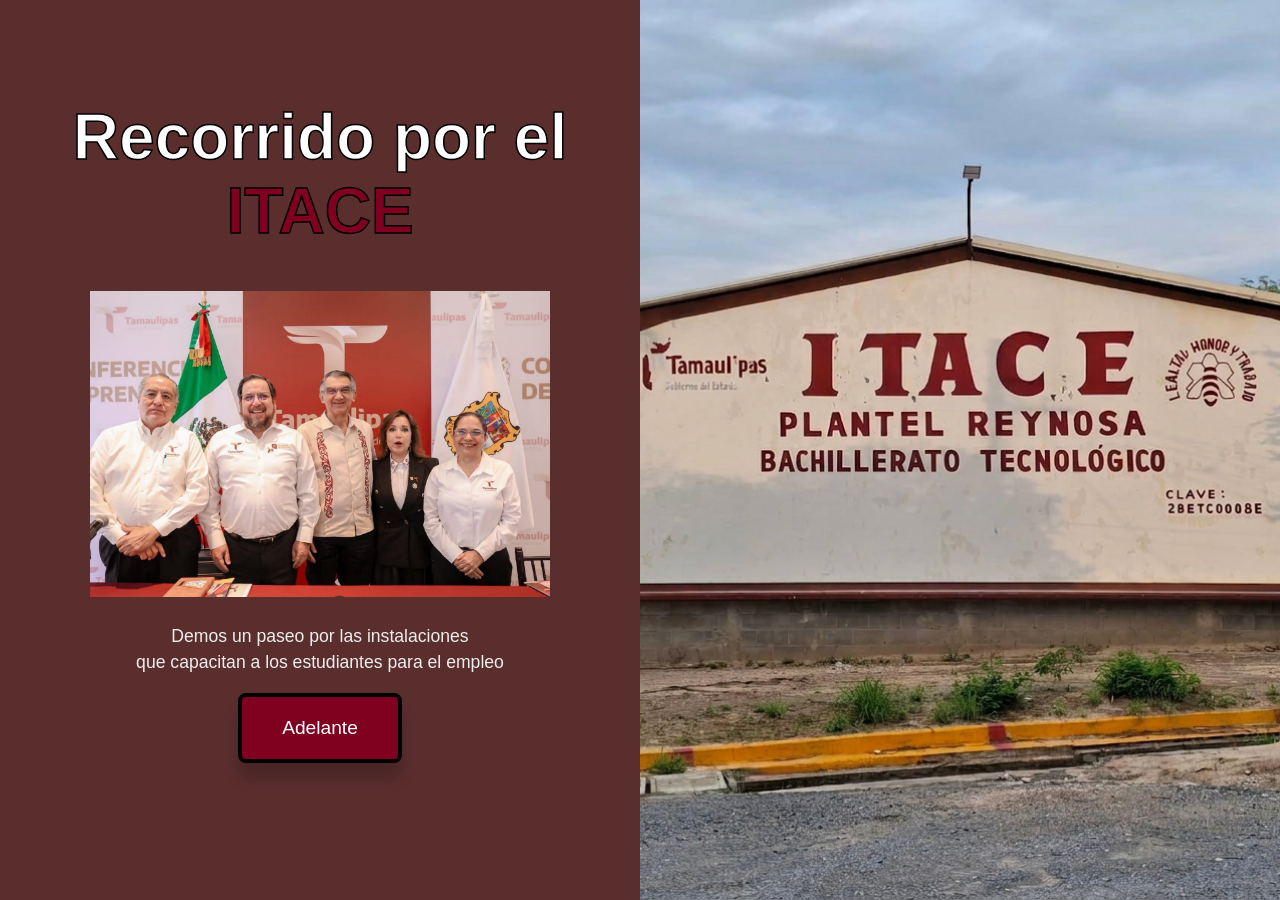
<file: index.html>
<!DOCTYPE html>
<html lang="es">
<head>
    <meta charset="UTF-8">
    <meta name="viewport" content="width=device-width, initial-scale=1.0">
    <title>Pagina principal</title>
    <style>
       * {
            box-sizing: border-box;
       }

       html, body {
            background-color: rgb(46, 46, 46);
            margin: 0;
            padding: 0;
            min-height: 100vh;
            display: flex;
            justify-content: center;
            align-items: center;
            flex-direction: row;
        }

        #caja-fondo {
            width: 50vw;
            height: 100vh;
            background-image: url(imagenes/itace_pared.jpeg);
            background-size: cover;
            background-position: center;
        }

        #caja-texto {
            padding: 40px;
            width: 50vw;
            min-height: 100vh;
            background-color: #5b2e2e;
            display: flex;
            flex-direction: column;
            justify-content: center;
            align-items: center;
            text-align: center;
            font-family: Impact, sans-serif;
            font-size: 2rem;
        }

        .blanco { color: white; }
        .rojo { color: #800020; }

        .btn-comenzar {
            padding: 20px 40px; 
            font-size: 1.2rem; 
            border-radius: 8px; 
            background-color: #800020; 
            box-shadow: 0 15px 15px rgba(0, 0, 0, 0.2); 
            border: 4px solid black;
            color: white;
            cursor: pointer;
            transition: transform 0.2s, background-color 0.2s;
        }

        .btn-comenzar:hover {
            transform: scale(1.05);
            background-color: rgba(255, 0, 0, 0.773);
        }

        img{
            width: 460px;
            height: auto;
        }
        /* Adaptabilidad para Móviles y Tablets */
        @media (max-width: 900px) {
            html, body {
                flex-direction: column-reverse;
                height: auto;
            }

            #caja-texto, #caja-fondo {
                width: 100%;
                min-height: 50vh;
            }

            #caja-fondo {
                height: 35vh;
            }

            #caja-texto {
                padding: 30px 20px;
            }

            .btn-comenzar {
                padding: 15px 30px;
                font-size: 1rem;
            }
        }
    </style>
</head>
<body>
    <div id="caja-texto">
        <h1 style="-webkit-text-stroke: 1.5px black; margin-top: 0;">
            <span class="blanco">Recorrido por el</span> <span class="rojo">ITACE</span></h1>
            <a><img src="imagenes/itace-logo-index.jpeg" alt="itace logo index"></a>
            
        <p style="color:#EEEEED; font-family: sans-serif; font-size: 1.1rem; line-height: 1.5;">
            Demos un paseo por las instalaciones<br>que capacitan a los estudiantes para el empleo
        </p>
        <input type="button" class="btn-comenzar" value="Adelante" onclick="window.location.href='itace principal.html'"><br>
    </div>

    <div id="caja-fondo"></div>

</body>
</html>
</file>
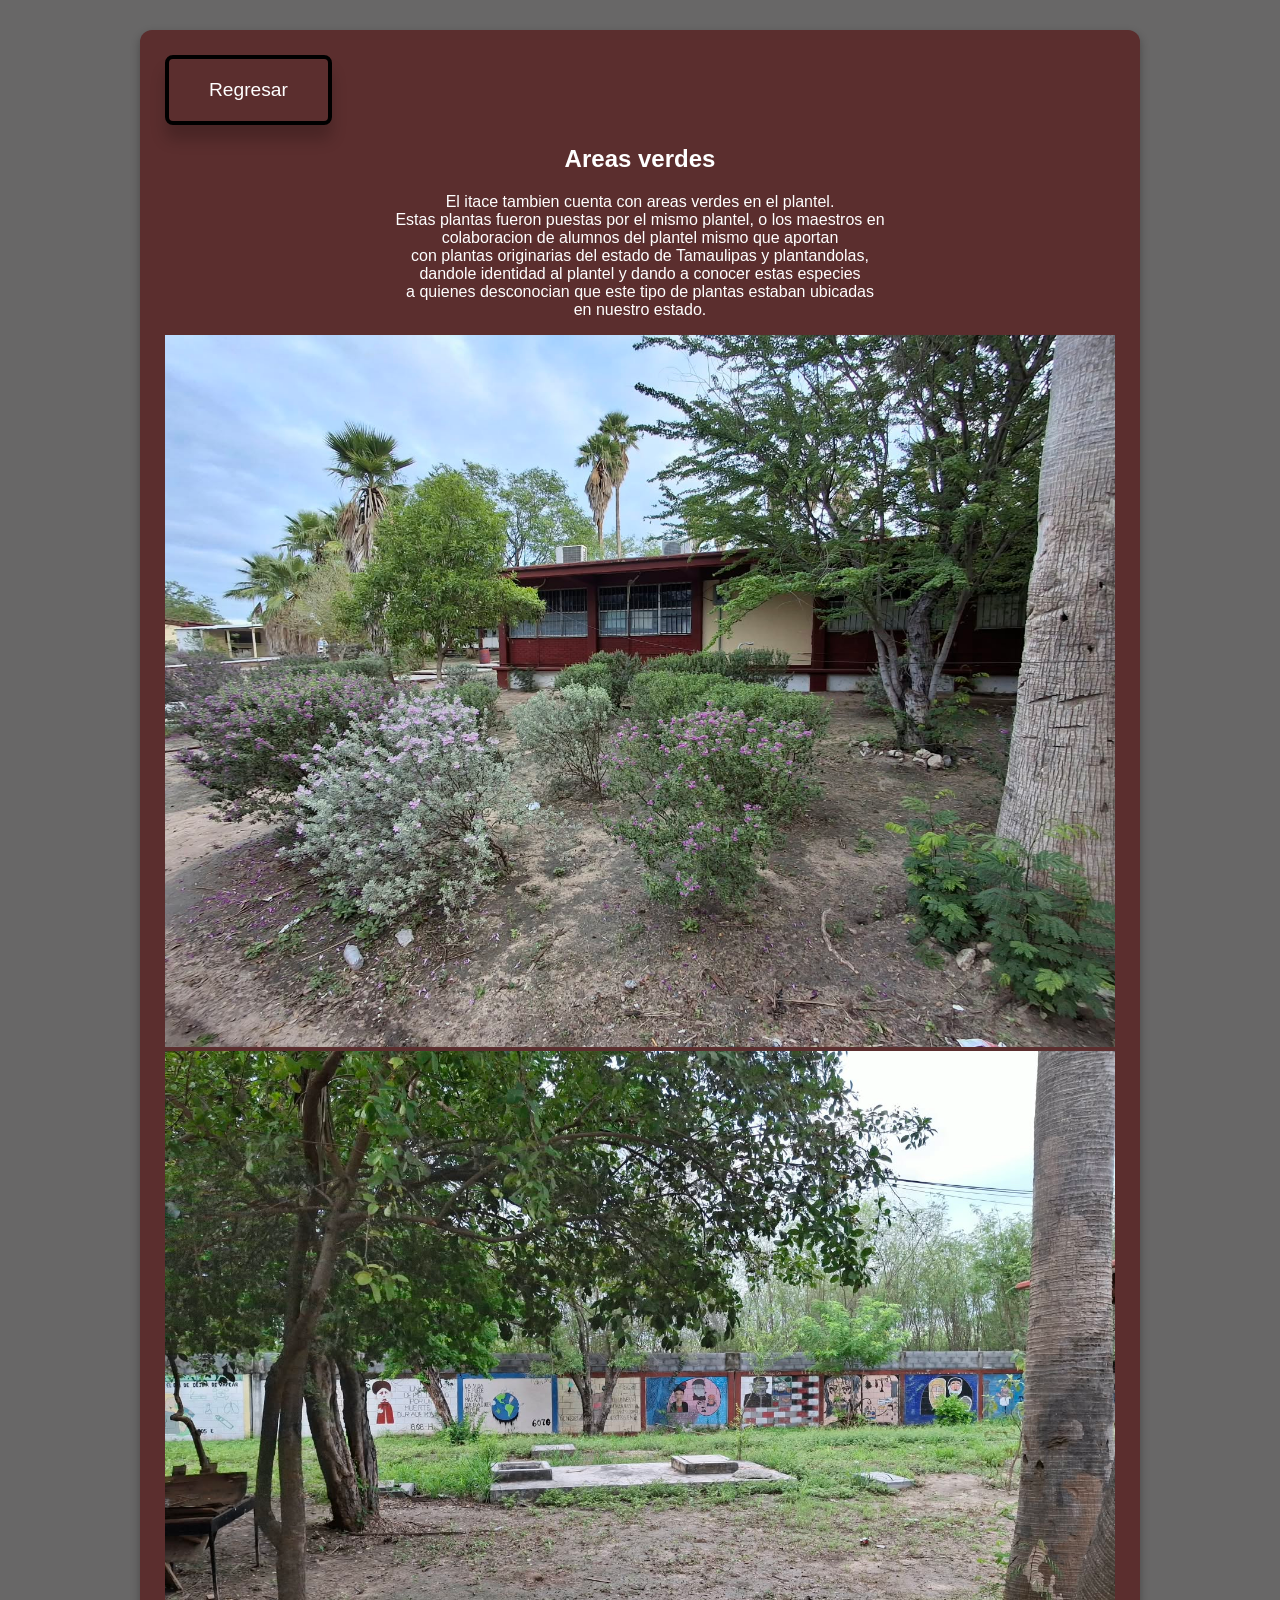
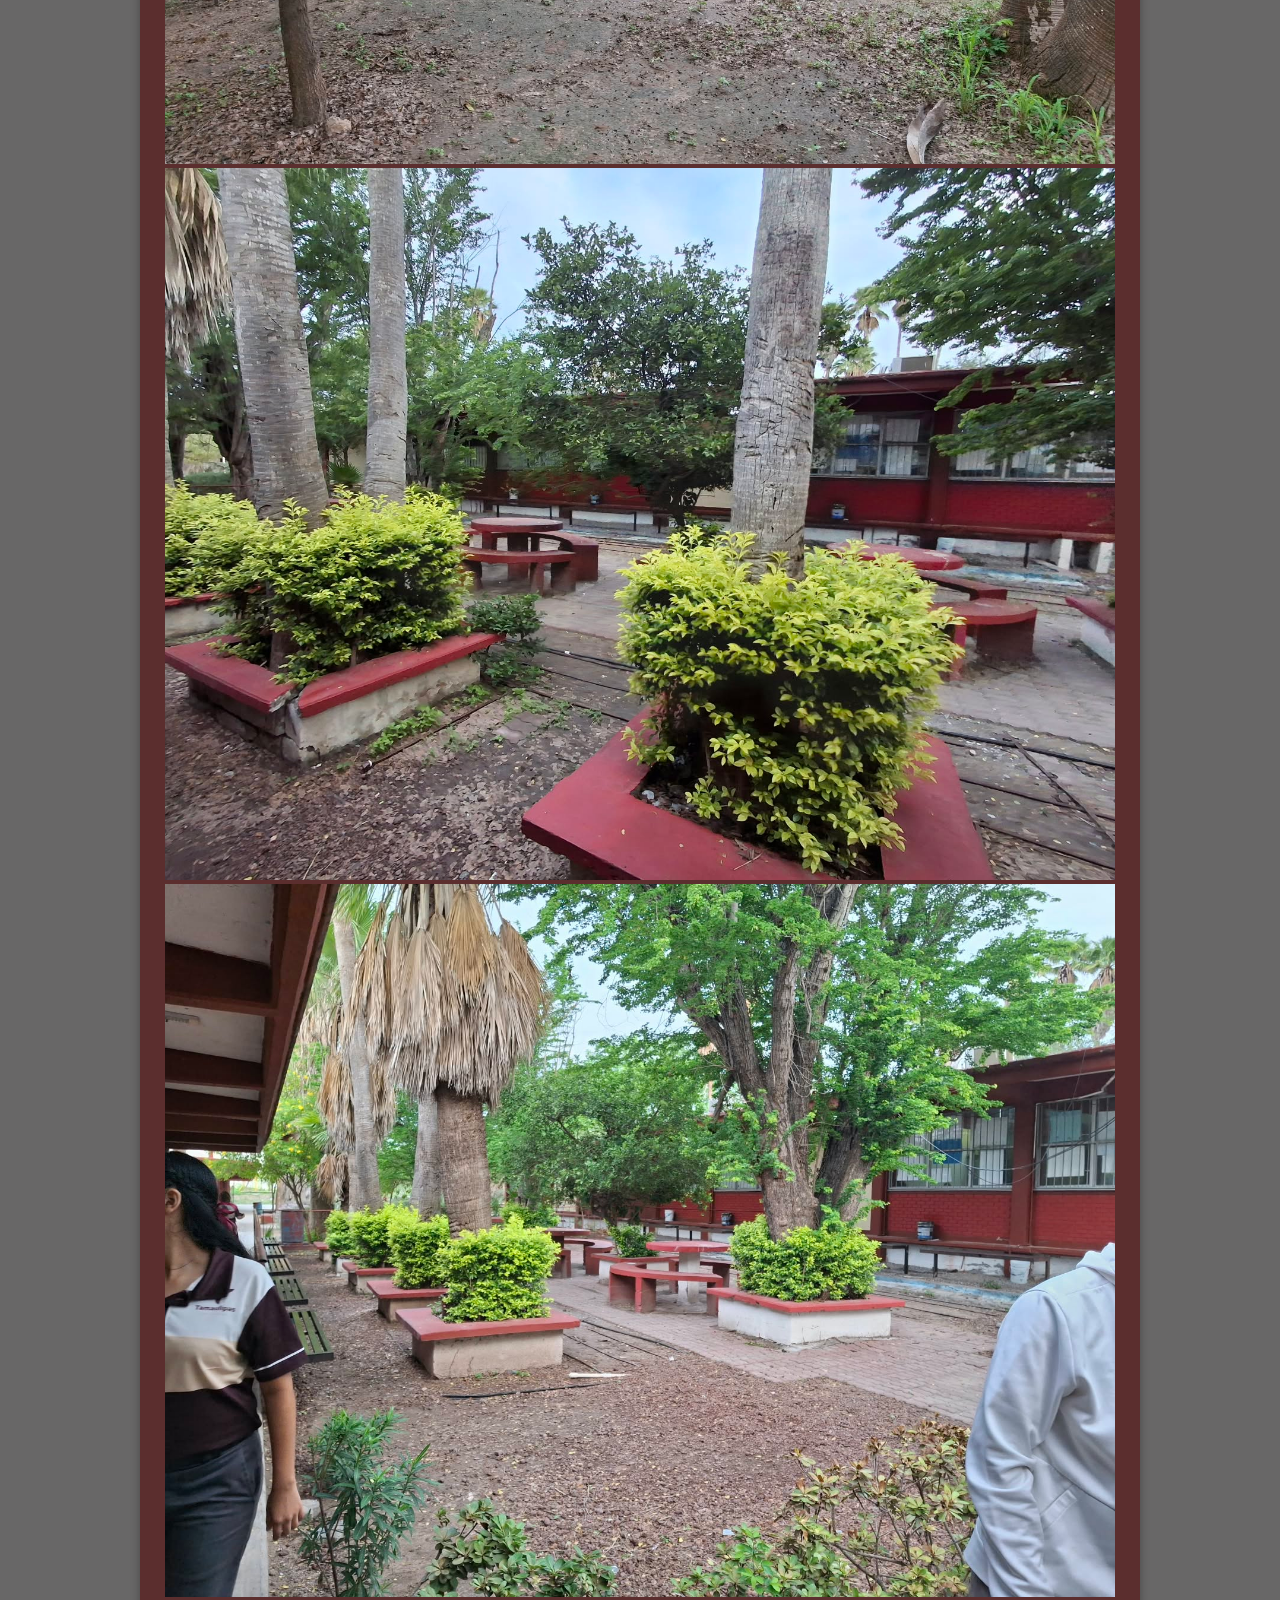
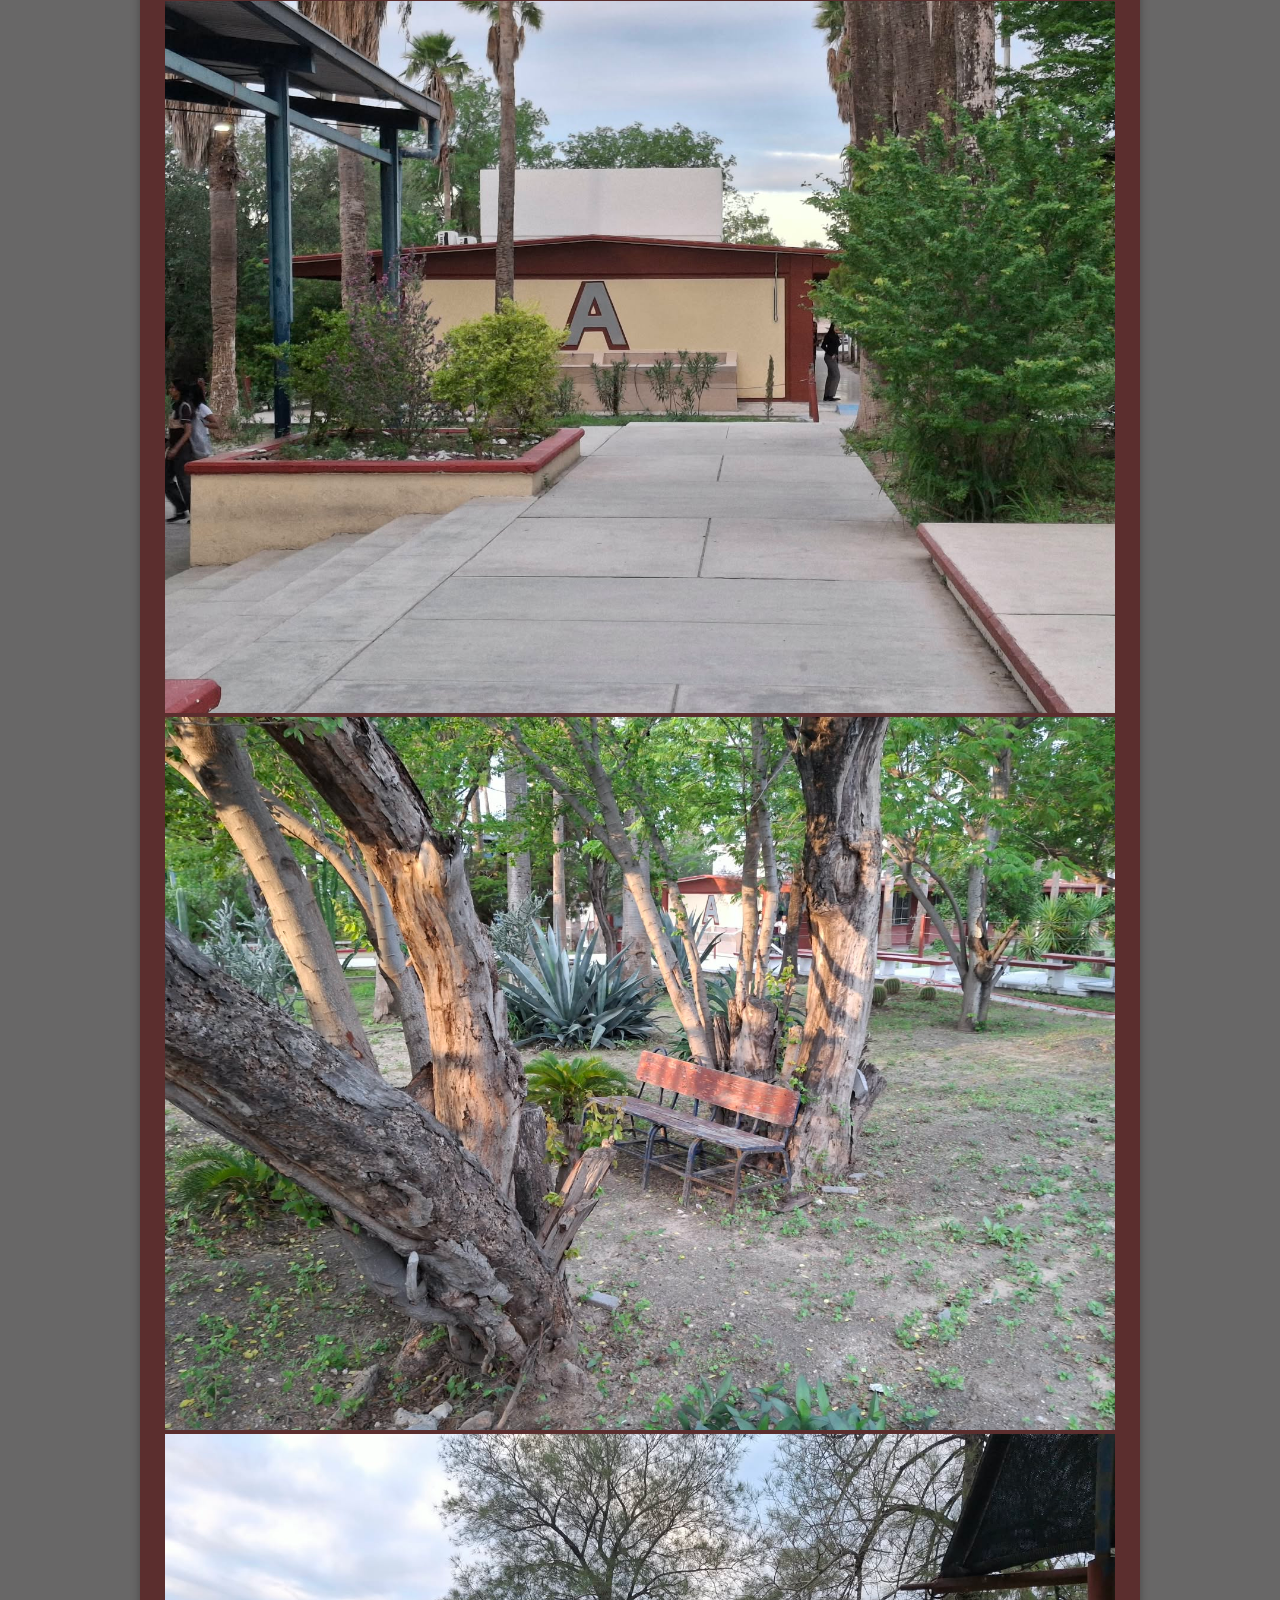
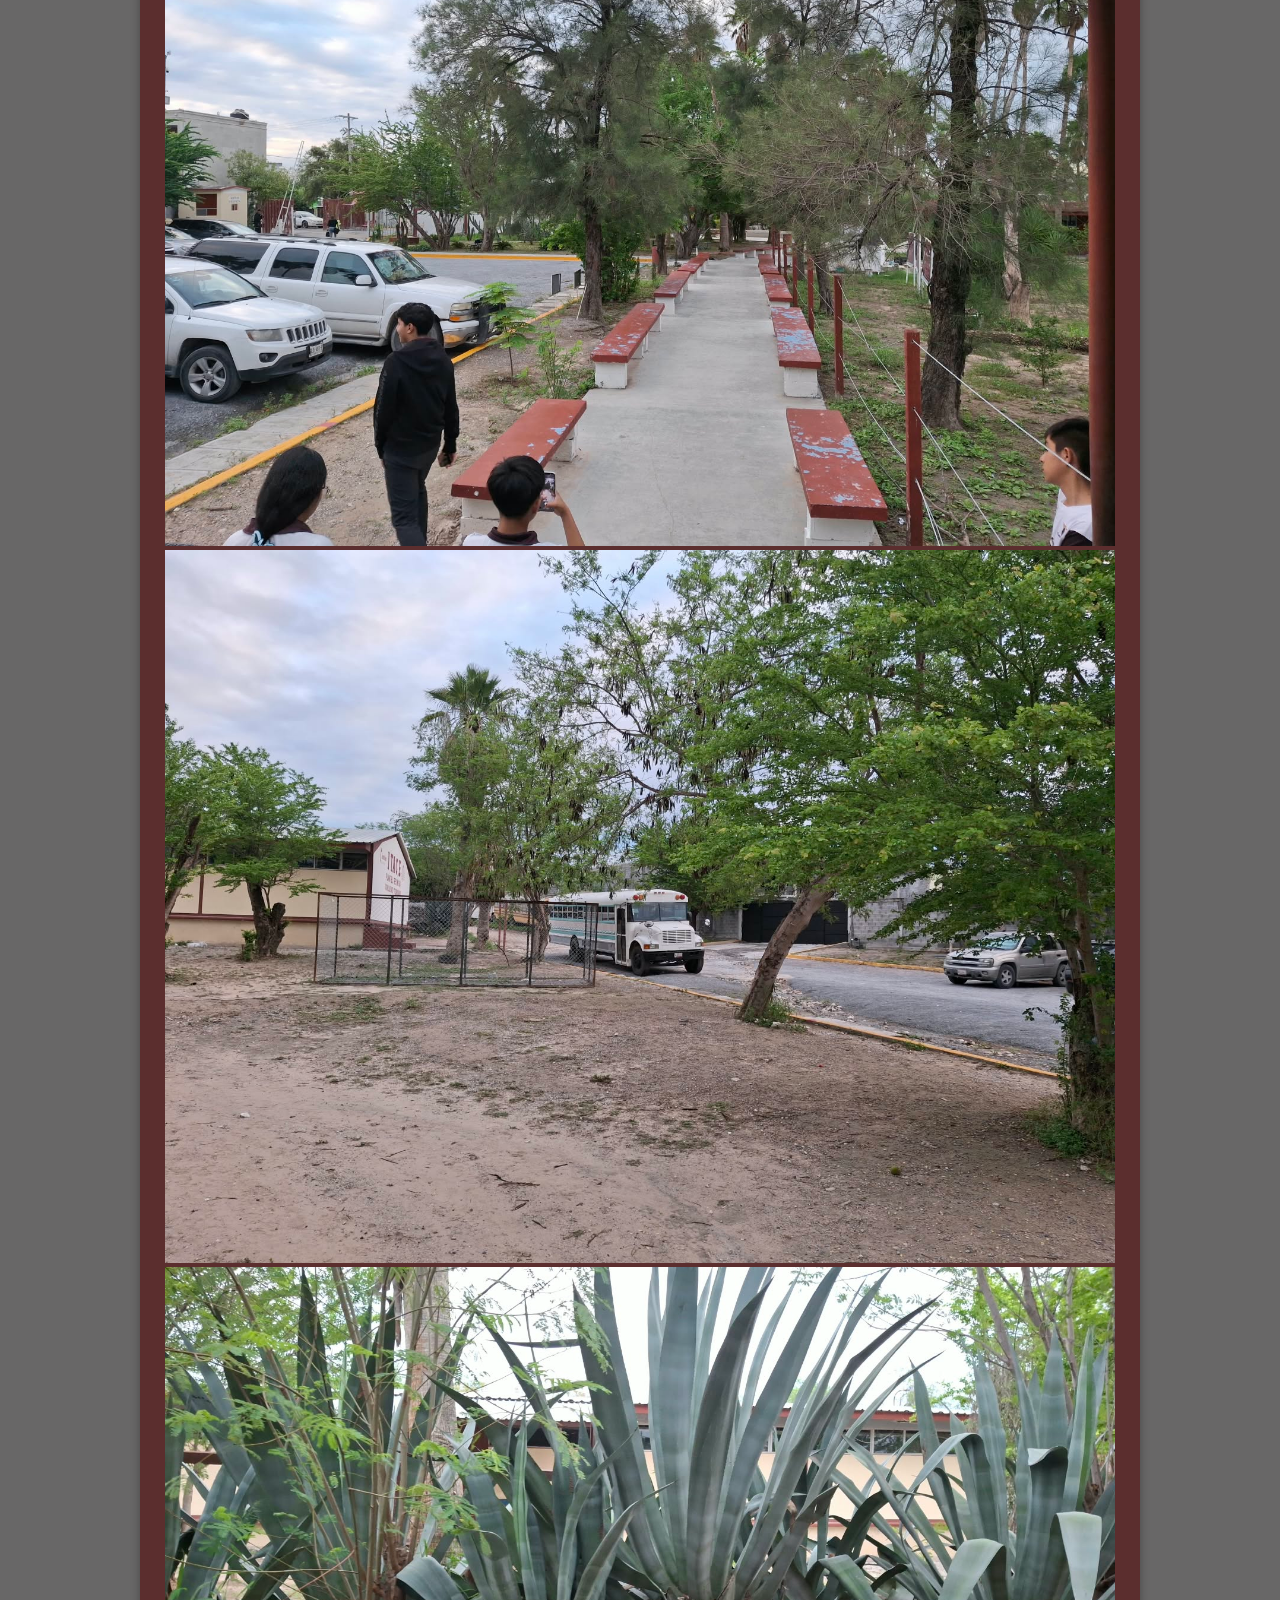
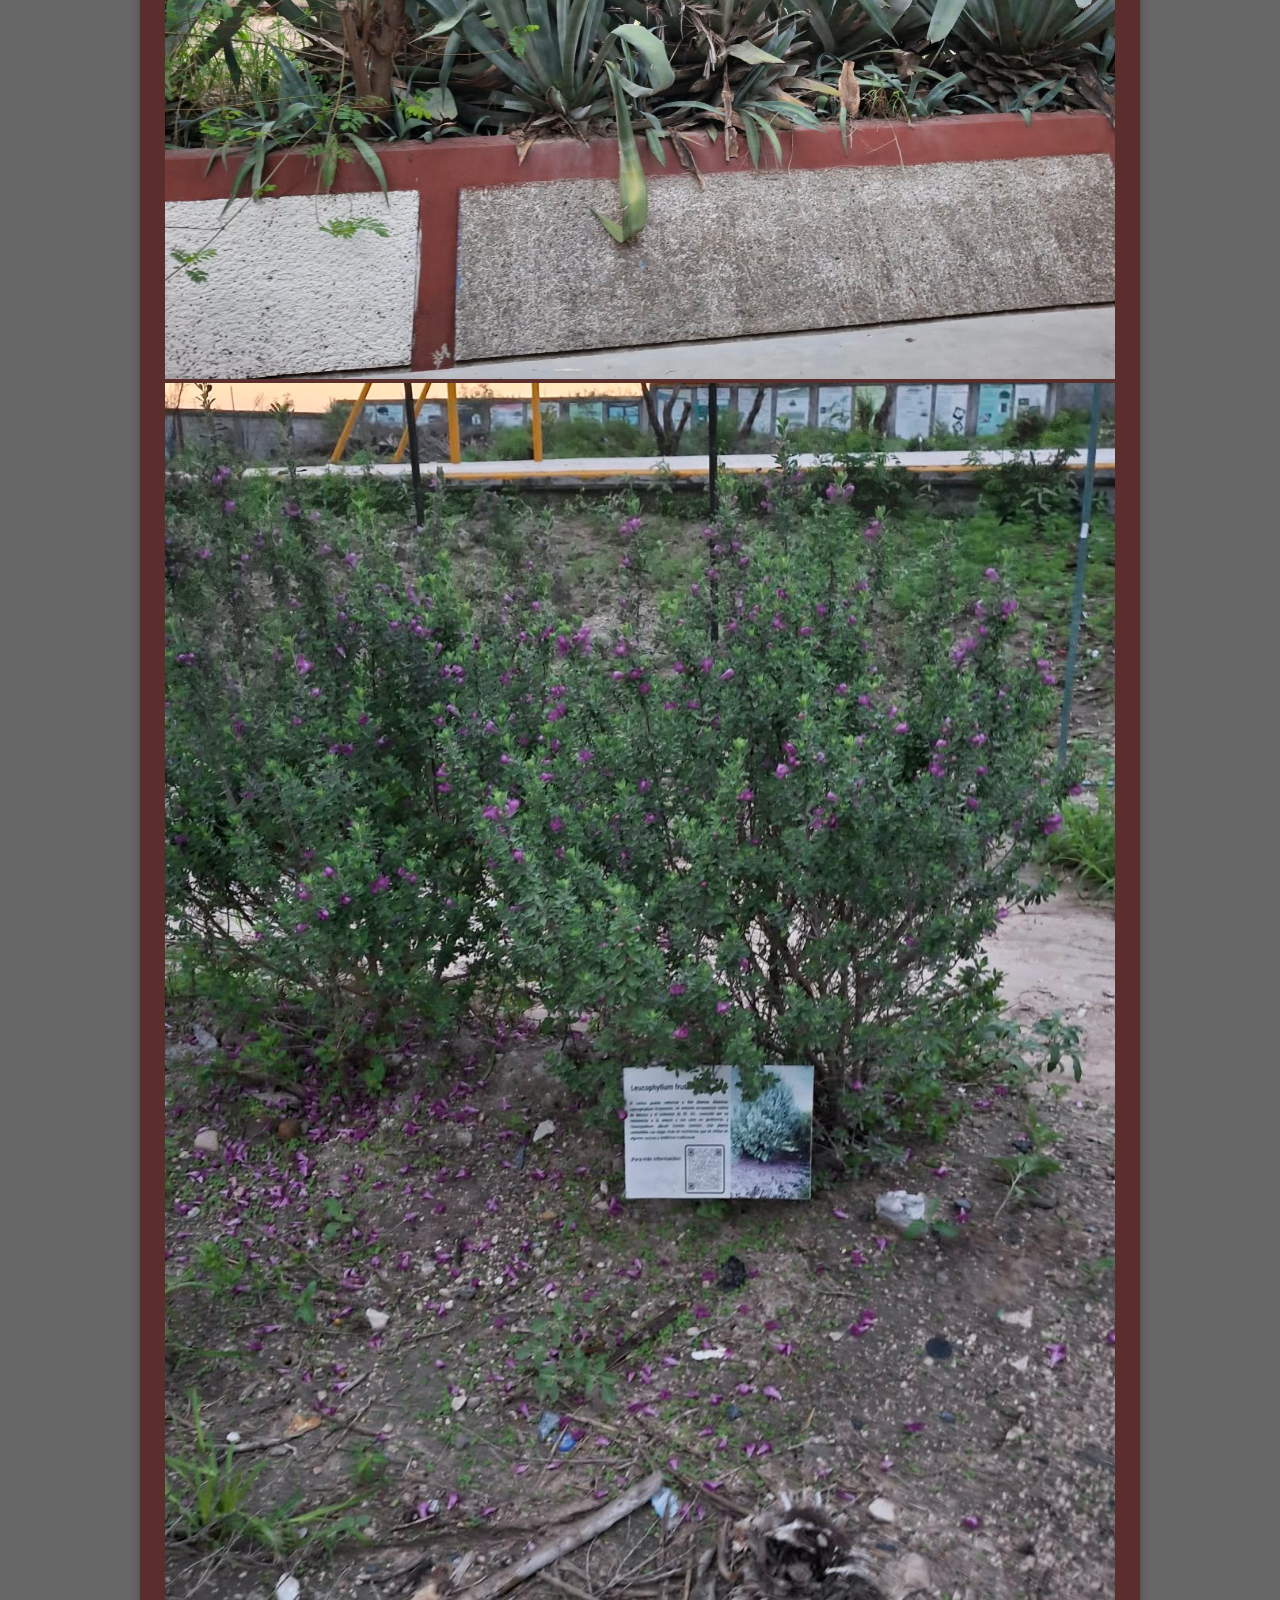
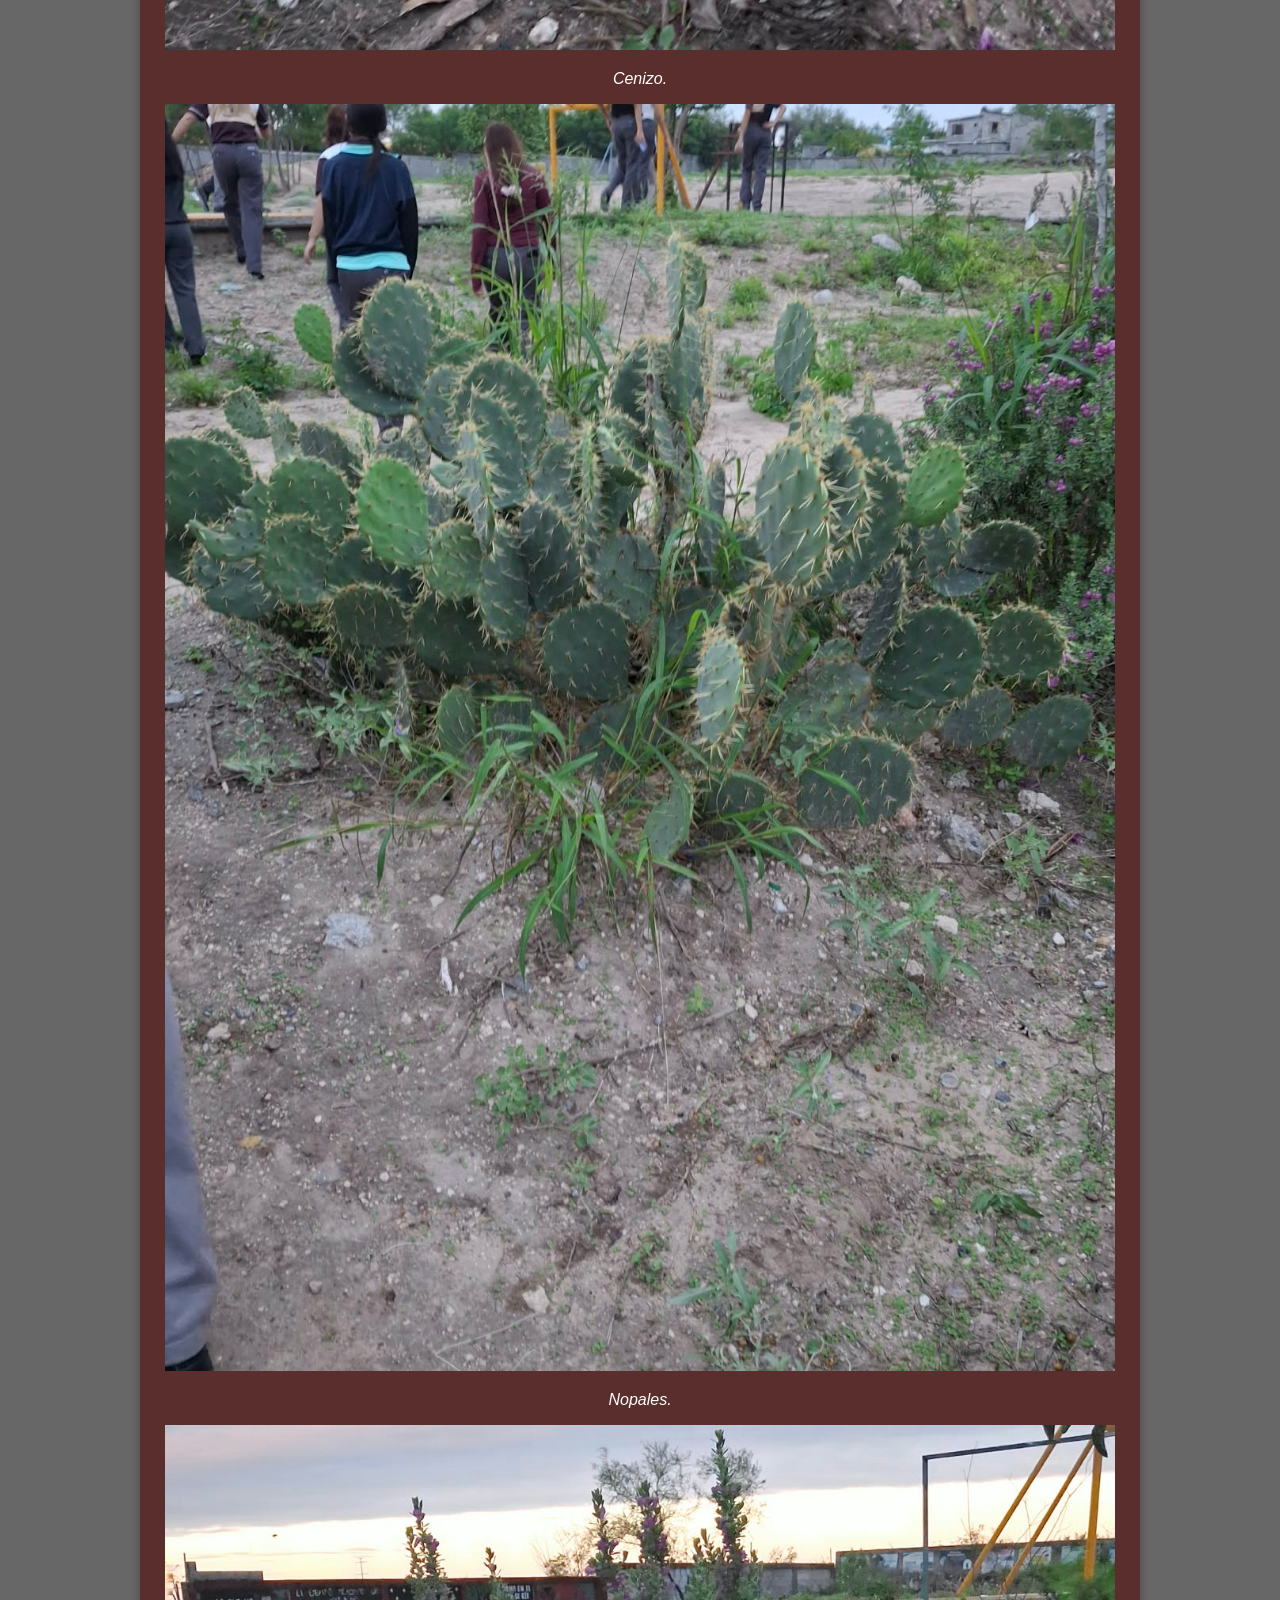
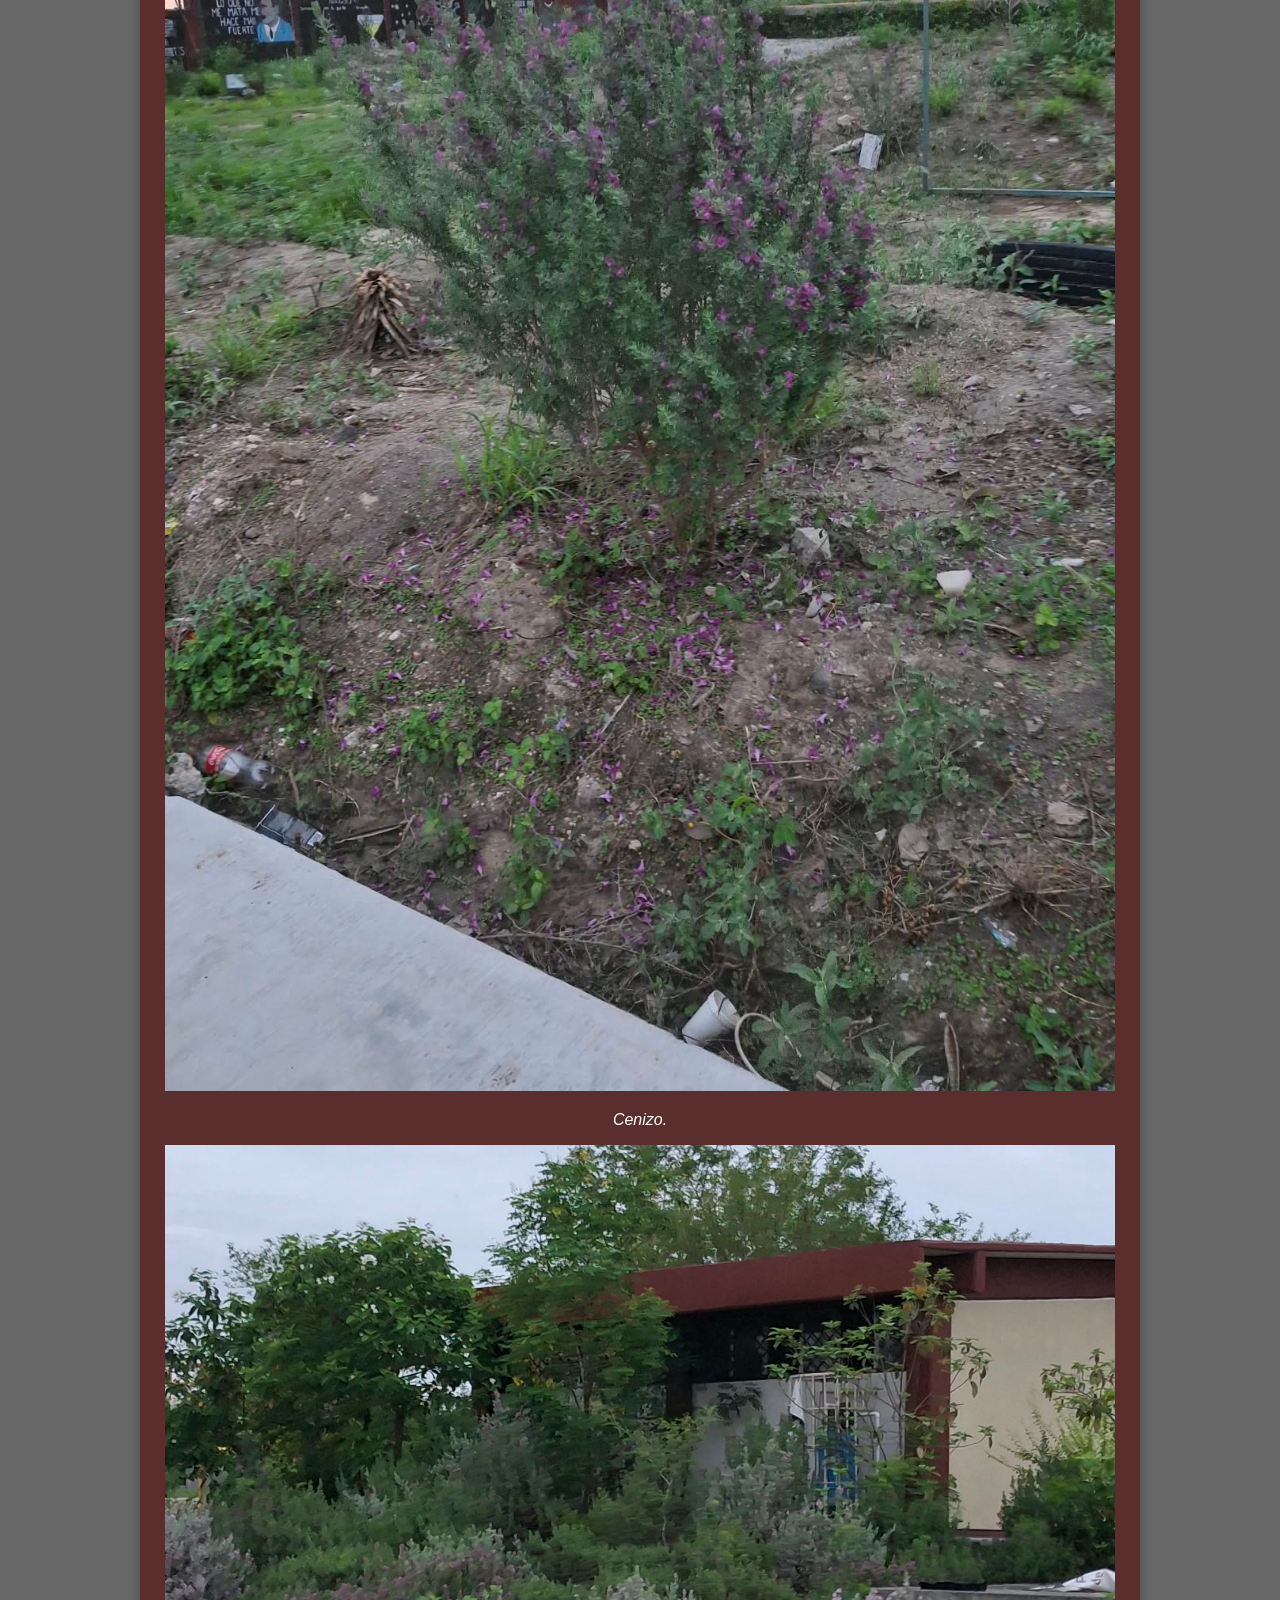
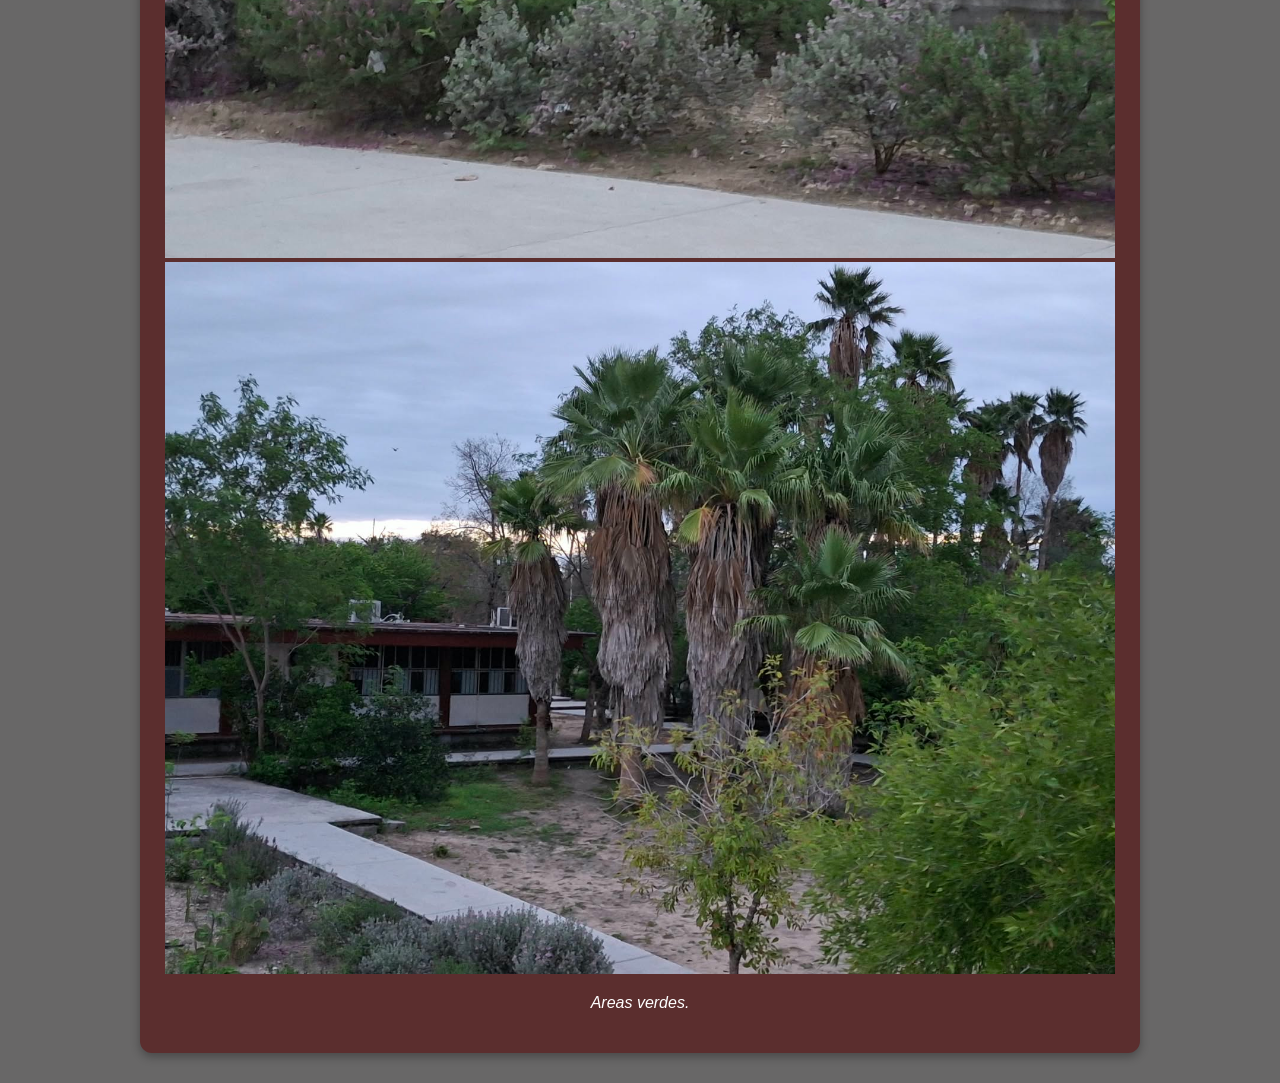
<file: areas verdes.html>
<!DOCTYPE html>
<html lang="es">
<head>
    <link rel="stylesheet" href="estilos itace.css">
    <meta charset="UTF-8">
    <title>Entrada</title>
    
</head>
<body>
    <section class="historia">
    <input type="button" class="btn-comenzar" value="Regresar" onclick="window.location.href='itace principal.html'">
    <div id="contenedor" align="center">
    <h1>Areas verdes</h1>
    <p>El itace tambien cuenta con areas verdes en el plantel.<br>
        Estas plantas fueron puestas por el mismo plantel, o los maestros en<br>
        colaboracion de alumnos del plantel mismo que aportan<br>
        con plantas originarias del estado de Tamaulipas y plantandolas,<br>
        dandole identidad al plantel y dando a conocer estas especies<br>
        a quienes desconocian que este tipo de plantas estaban ubicadas<br>
        en nuestro estado.</p>
<a width="100"><img src="imagenes/verde1.jpeg" alt="area verde 1"></a>
<a><img src="imagenes/verde2.jpeg" alt="area verde 2"></a>
<a><img src="imagenes/verde3.jpeg" alt="area verde 3"></a>
<a><img src="imagenes/verde4.jpeg" alt="area verde 4"></a>
<a><img src="imagenes/verde5.jpeg" alt="area verde 5"></a>
<a><img src="imagenes/verde6.jpeg" alt="area verde 6"></a>
<a><img src="imagenes/verde7.jpeg" alt="area verde 7"></a>
<a><img src="imagenes/verde8.jpeg" alt="area verde 8"></a>
<a><img src="imagenes/verde9.jpeg" alt="area verde 9"></a>
<a><img src="imagenes/verde10.jpeg" alt="area verde 10"></a>
<p><em>Cenizo.</em></p>
<a><img src="imagenes/verde11.jpeg" alt="area verde 11"></a>
<p><em>Nopales.</em></p>
<a><img src="imagenes/verde12.jpeg" alt="area verde 12"></a>
<p><em>Cenizo.</em></p>
<a><img src="imagenes/verde13.jpeg" alt="area verde 13"></a>
<a><img src="imagenes/verde14.jpeg" alt="area verde 14"></a>
<p><em>Areas verdes.</em></p>
</div>
</section>
</body>
</html>
</file>
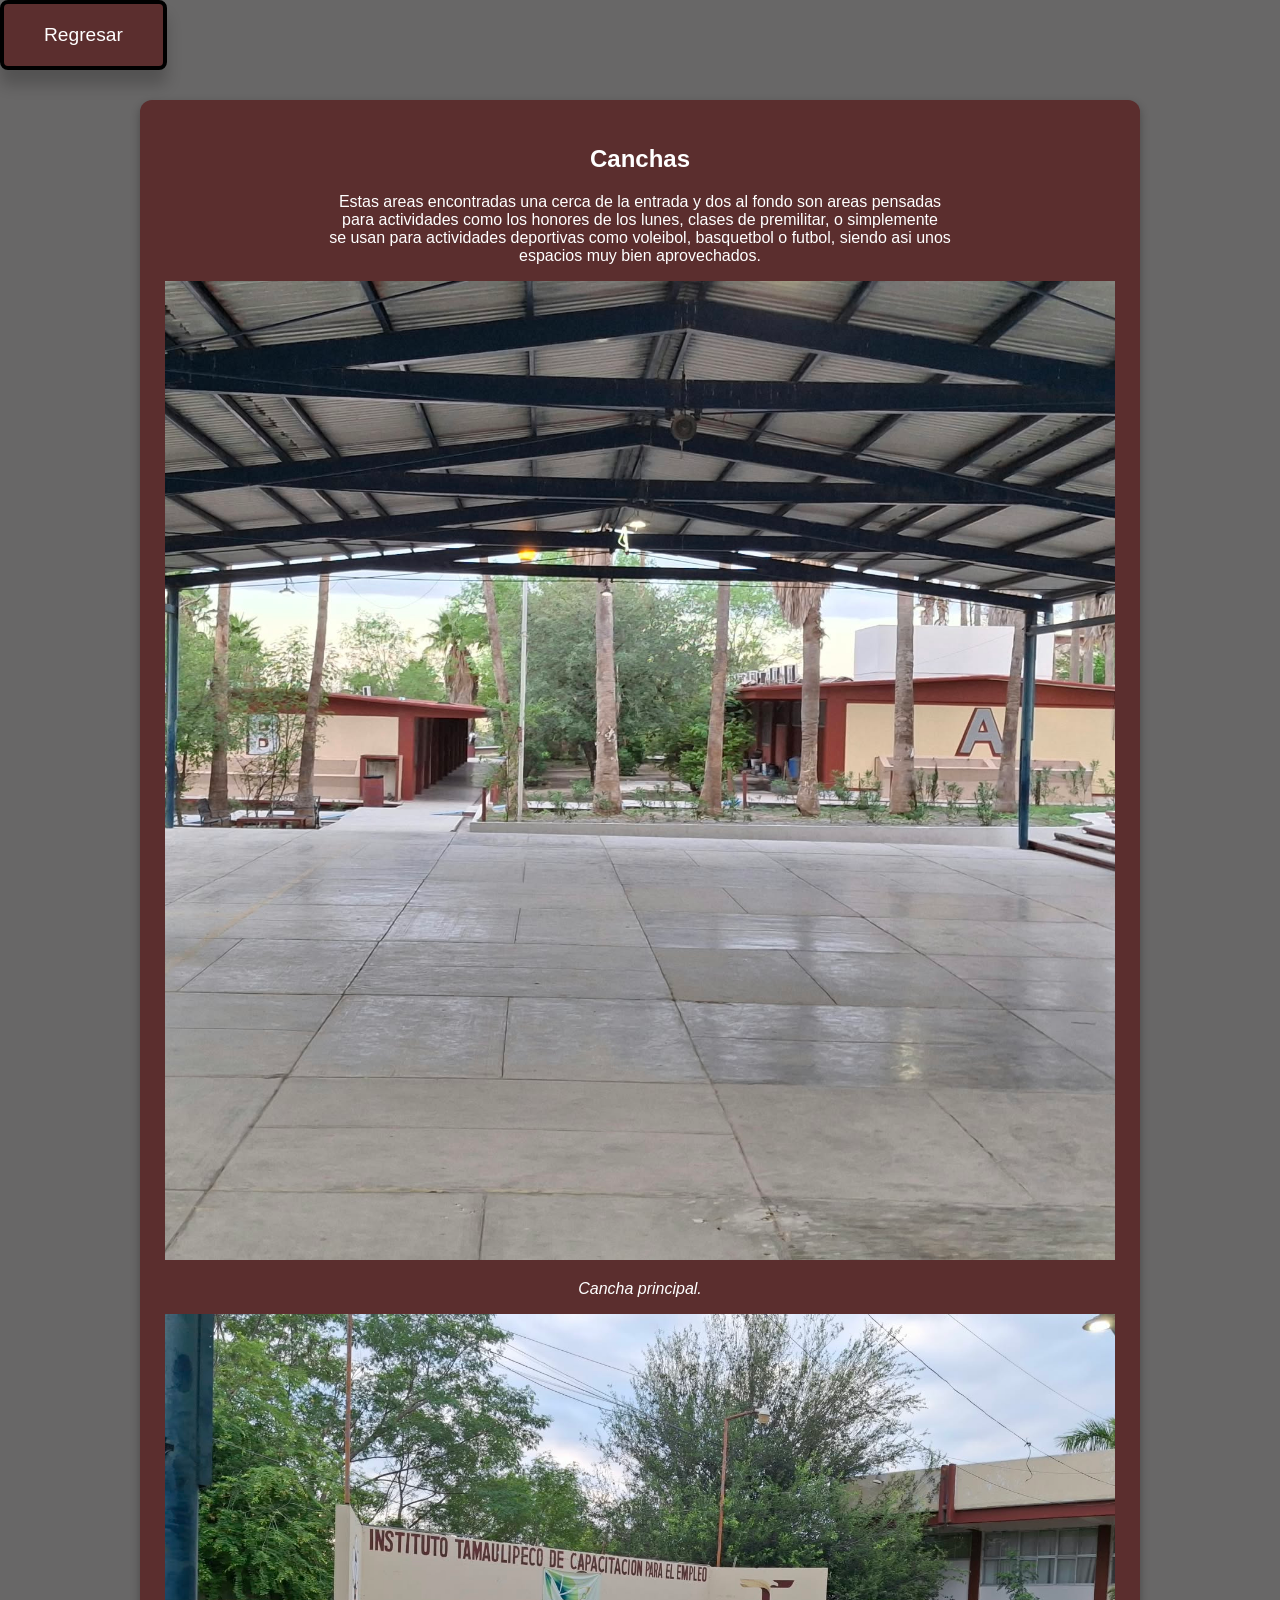
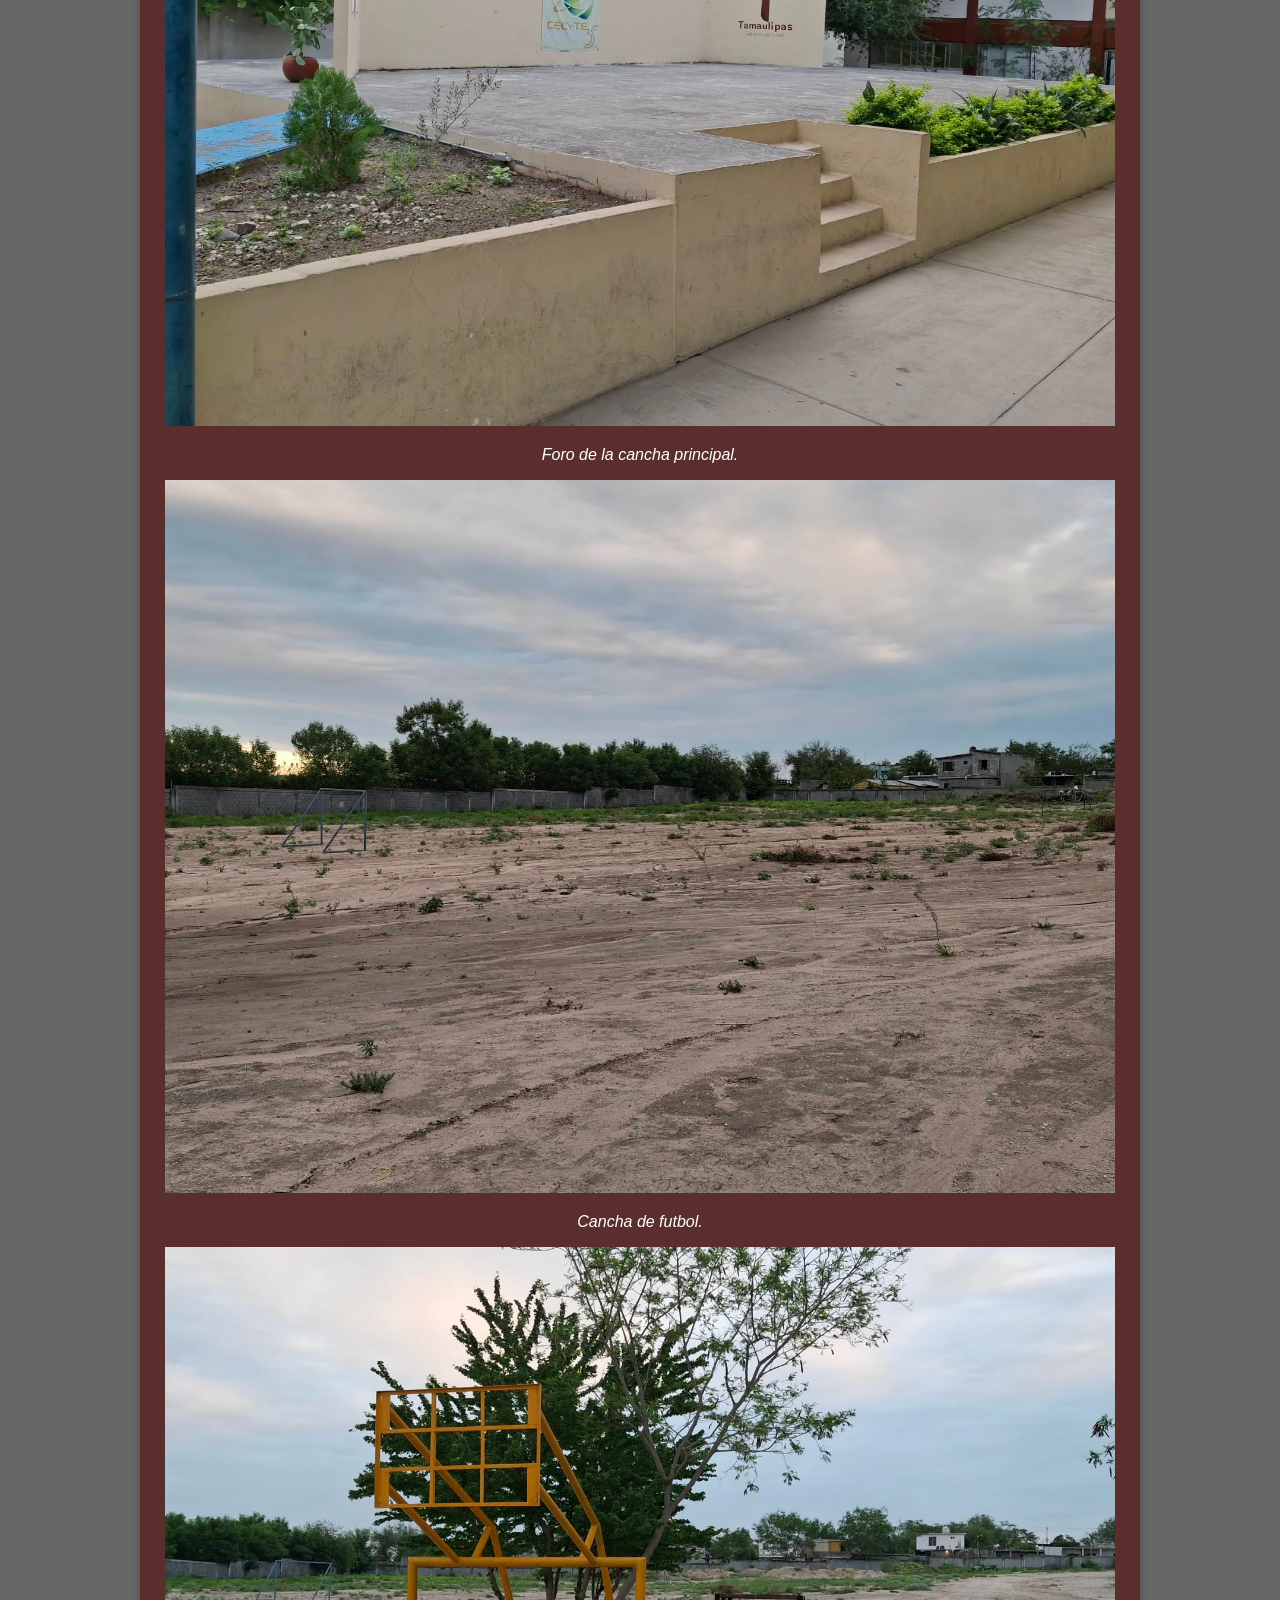
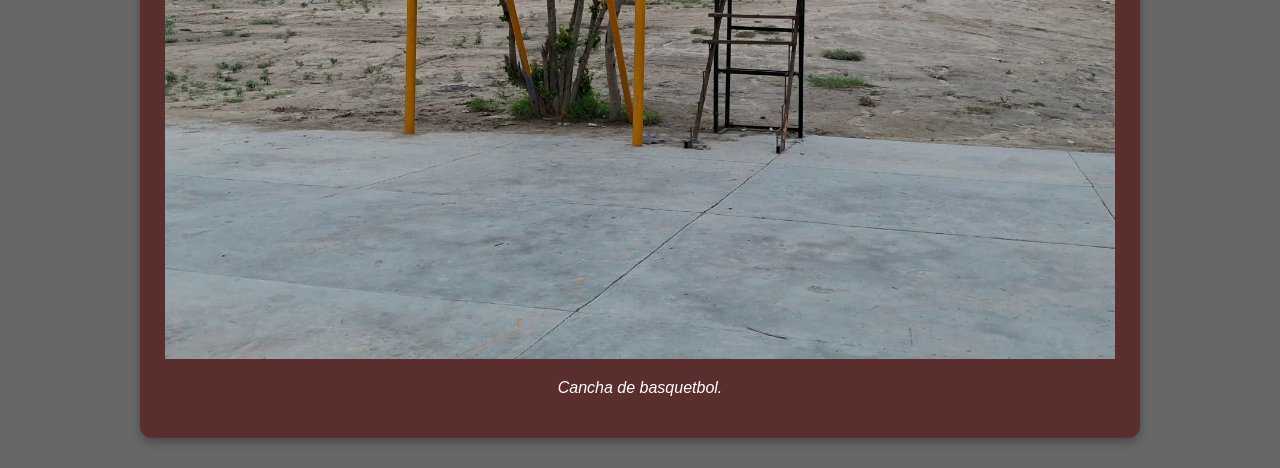
<file: canchas.html>
<!DOCTYPE html>
<html lang="es">
<head>
    <link rel="stylesheet" href="estilos itace.css"
    <meta charset="UTF-8">
    <title>Canchas</title>
</head>
<body>
    <input type="button" class="btn-comenzar" value="Regresar" onclick="window.location.href='itace principal.html'">
    <section class="historia">
    <div id="contenedor" align="center">
    <h1>Canchas</h1>
    <p>Estas areas encontradas una cerca de la entrada y dos al fondo son areas pensadas<br>
    para actividades como los honores de los lunes, clases de premilitar, o simplemente<br>
    se usan para actividades deportivas como voleibol, basquetbol o futbol, siendo asi unos<br>
    espacios muy bien aprovechados.</p>
    <a><img src="imagenes/cancha_honores.jpeg" alt="cancha honores"></a>
    <p><em>Cancha principal.</em></p>
    <a><img src="imagenes/foro_cancha.jpeg" alt="foro cancha"></a>
    <p><em>Foro de la cancha principal.</em></p>
    <a><img src="imagenes/cancha_futbol.jpeg" alt="cancha futbol"></a>
    <p><em>Cancha de futbol.</em></p>
    <a><img src="imagenes/cancha_basquetbol.jpeg" alt="cancha basquetbol"></a>
    <p><em>Cancha de basquetbol.</em></p>
    </div>
    </section>
</body>
</html>
</file>
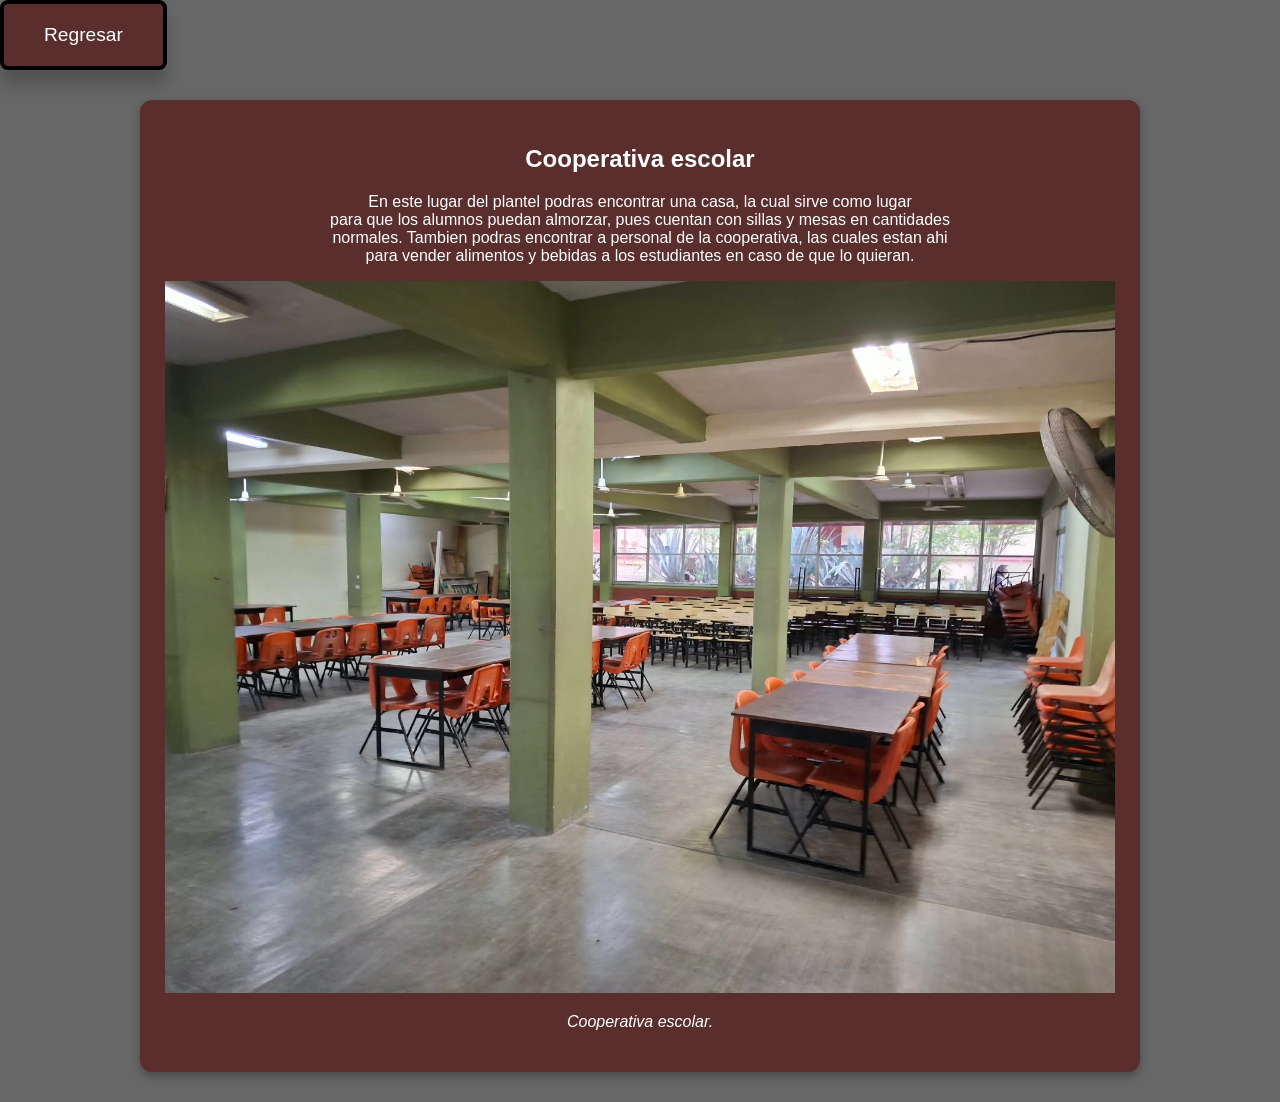
<file: cooperativa.html>
<!DOCTYPE html>
<html lang="es">
<head>
    <link rel="stylesheet" href="estilos itace.css">
    <meta charset="UTF-8">
    <title>Cooperativa</title>
</head>

<body>
    <input type="button" class="btn-comenzar" value="Regresar" onclick="window.location.href='itace principal.html'">
    <section class="historia">
    <div id="contenedor" align="center">
    <h1>Cooperativa escolar</h1>
    <p>En este lugar del plantel podras encontrar una casa, la cual sirve como lugar<br>
    para que los alumnos puedan almorzar, pues cuentan con sillas y mesas en cantidades<br>
    normales. Tambien podras encontrar a personal de la cooperativa, las cuales estan ahi<br>
    para vender alimentos y bebidas a los estudiantes en caso de que lo quieran.</p>
    <a><img src="imagenes/cooperativa.jpeg" alt="cooperativa"></a>
    <p><em>Cooperativa escolar.</em></p>
    </div>
    </section>
</body>
</html>
</file>
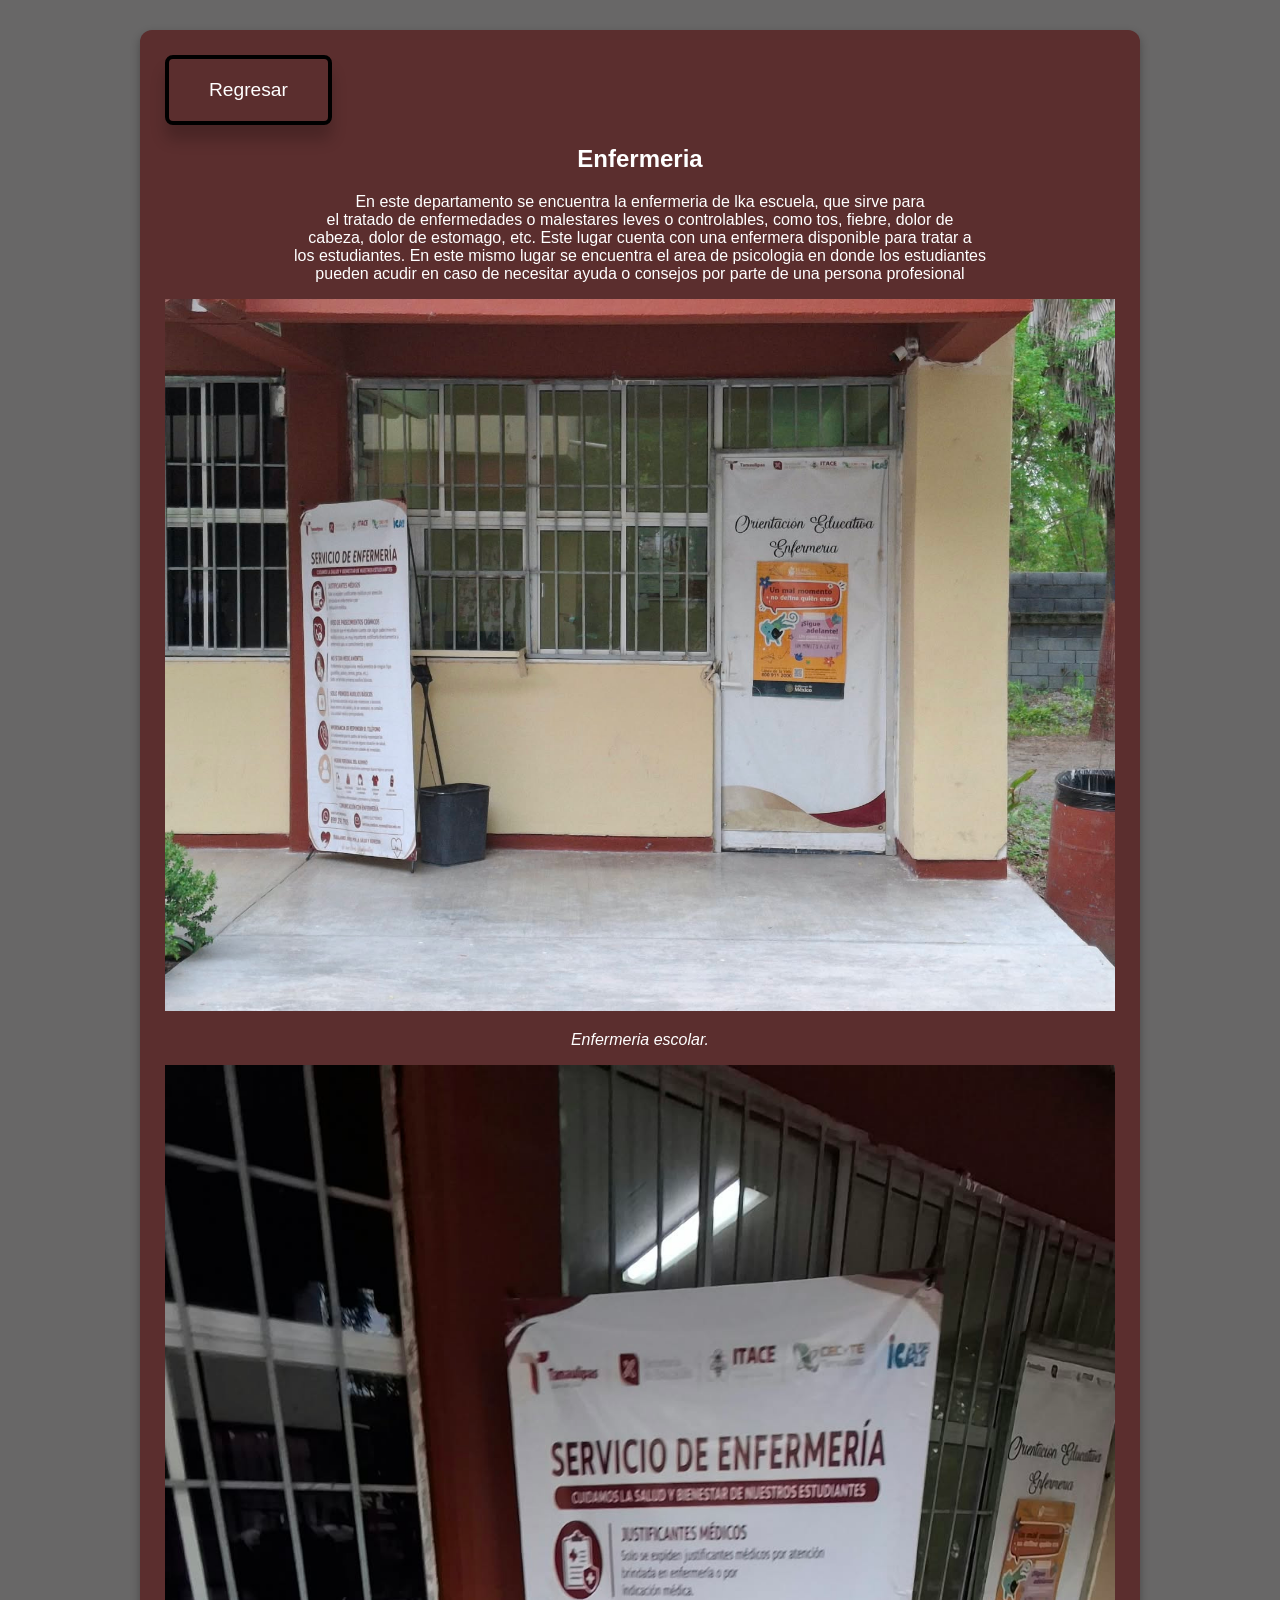
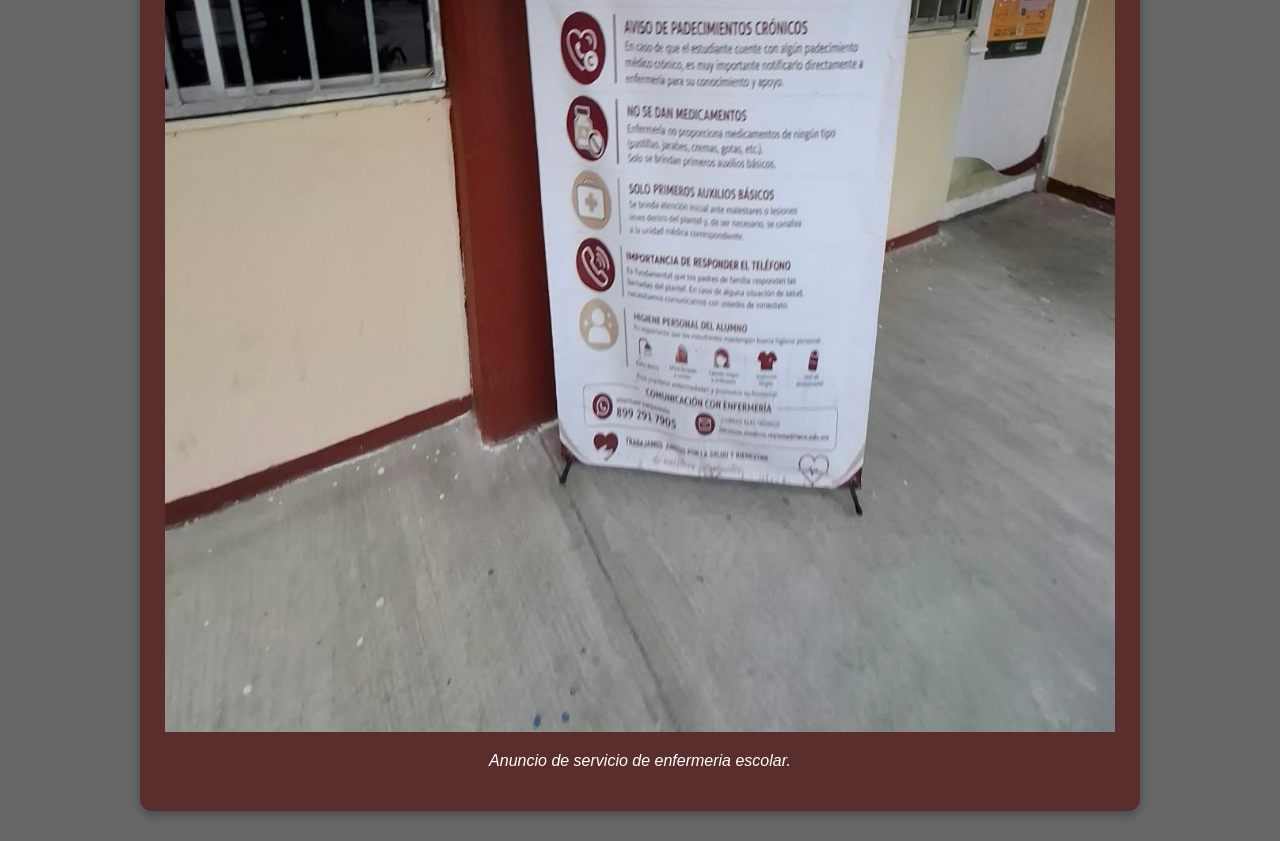
<file: enfermeria.html>
<!DOCTYPE html>
<html lang="es">
<head>
    <link rel="stylesheet" href="estilos itace.css"
    <meta charset="UTF-8">
    <title>Enfermeria</title>
</head>
<body>
    <section class="historia">
    <input type="button" class="btn-comenzar" value="Regresar" onclick="window.location.href='itace principal.html'">
<div id="contenedor" align="center">
    <h1>Enfermeria</h1>
    <p>En este departamento se encuentra la enfermeria de lka escuela, que sirve para<br>
    el tratado de enfermedades o malestares leves o controlables, como tos, fiebre, dolor de<br>
    cabeza, dolor de estomago, etc. Este lugar cuenta con una enfermera disponible para tratar a<br>
    los estudiantes. En este mismo lugar se encuentra el area de psicologia en donde los estudiantes<br>
    pueden acudir en caso de necesitar ayuda o consejos por parte de una persona profesional</p>
    <a><img src="imagenes/enfermeria.jpeg" alt="enfermeria"></a>
    <p><em>Enfermeria escolar.</em></p>
    <a><img src="imagenes/anuncio_enfermeria.jpeg" alt="anuncio enfermeria"></a>
    <p><em>Anuncio de servicio de enfermeria escolar.</em></p>
</div>
    </section>
</body>
</html>
</file>
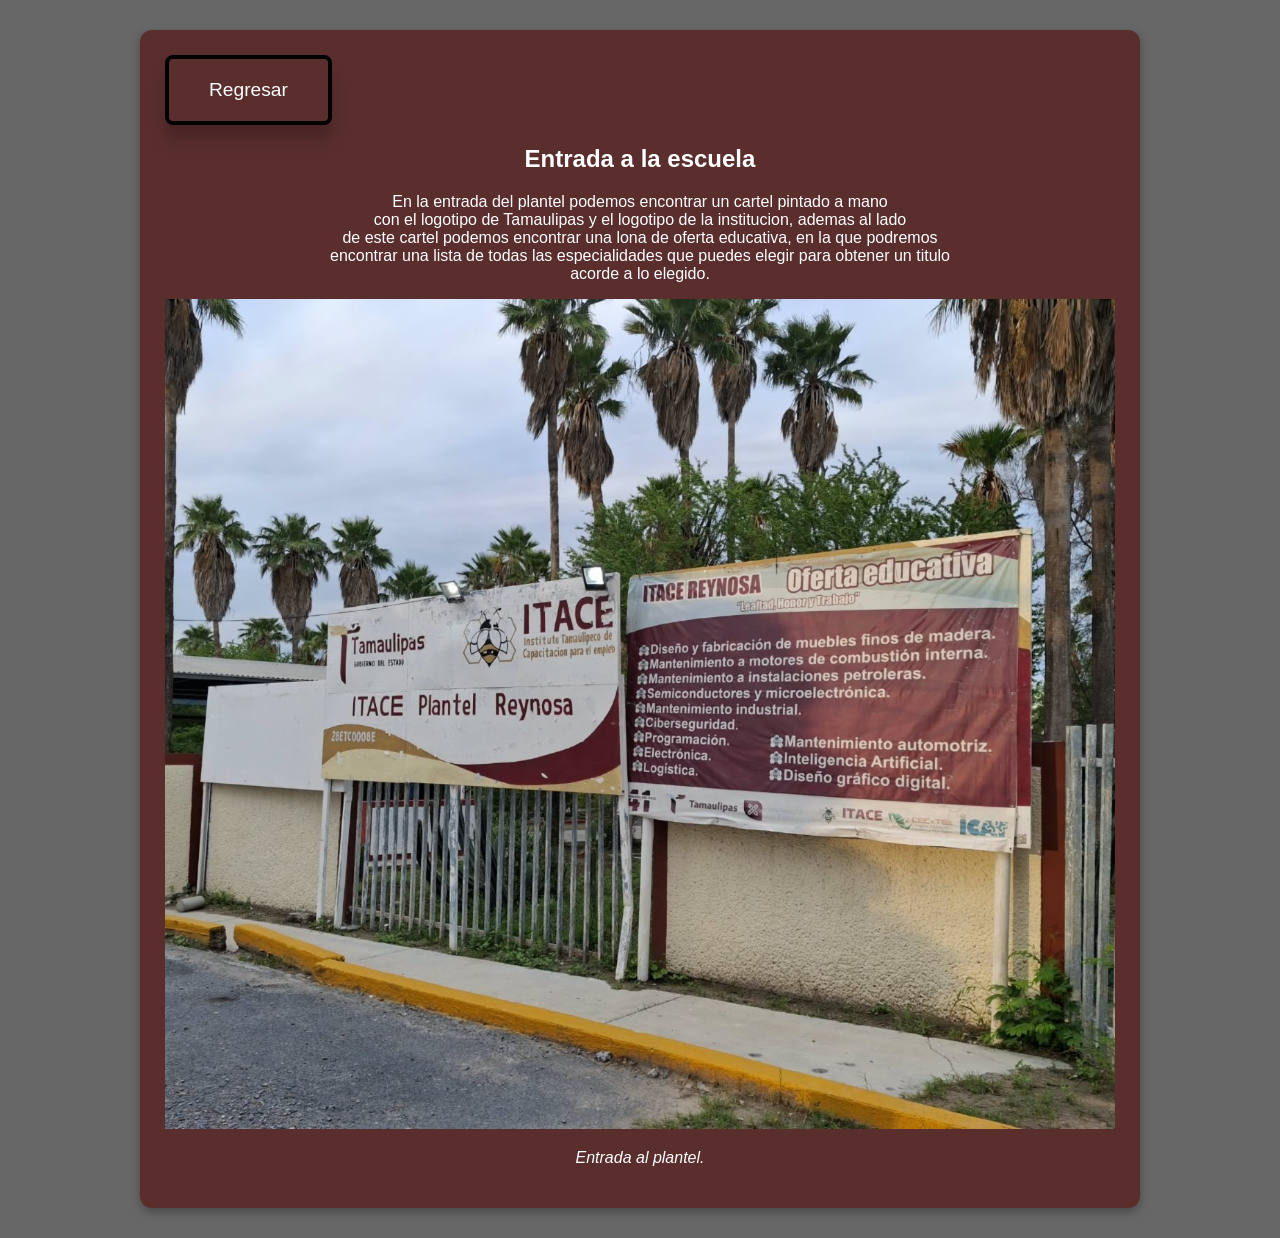
<file: entrada.html>
<!DOCTYPE html>
<html lang="es">
<head>
    <link rel="stylesheet" href="estilos itace.css"
    <meta charset="UTF-8">
    <title>Entrada</title>
    
</head>
<body>
    <section class="historia">
    <input type="button" class="btn-comenzar" value="Regresar" onclick="window.location.href='itace principal.html'">
    <div id="contenedor" align="center">

    <h1>Entrada a la escuela</h1>
    <p>En la entrada del plantel podemos encontrar un cartel pintado a mano<br>
    con el logotipo de Tamaulipas y el logotipo de la institucion, ademas al lado <br>
    de este cartel podemos encontrar una lona de oferta educativa, en la que podremos<br>
encontrar una lista de todas las especialidades que puedes elegir para obtener un titulo<br>
acorde a lo elegido.</p>
<a><img src="imagenes/entrada.jpeg" alt="entrada"></a>
<p><em>Entrada al plantel.</em></p>
</div>
</section>
</body>
</html>
</file>
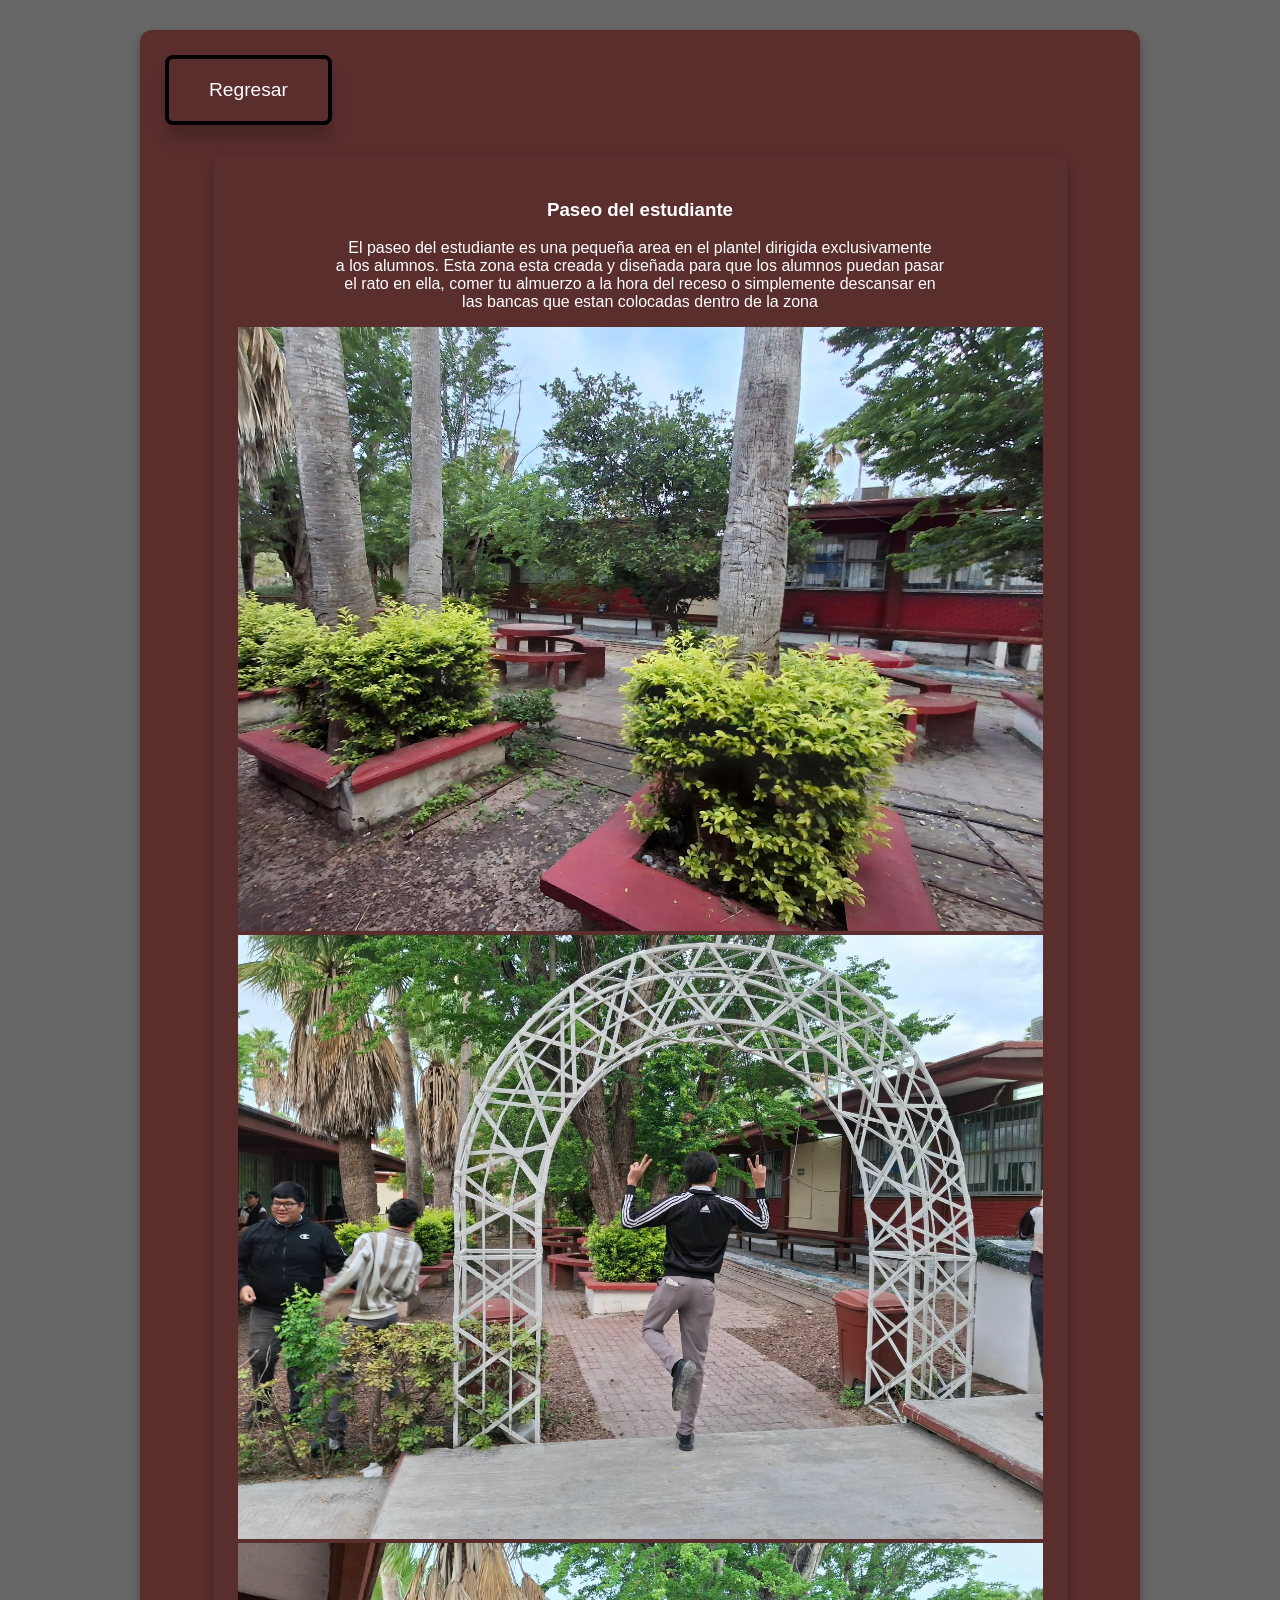
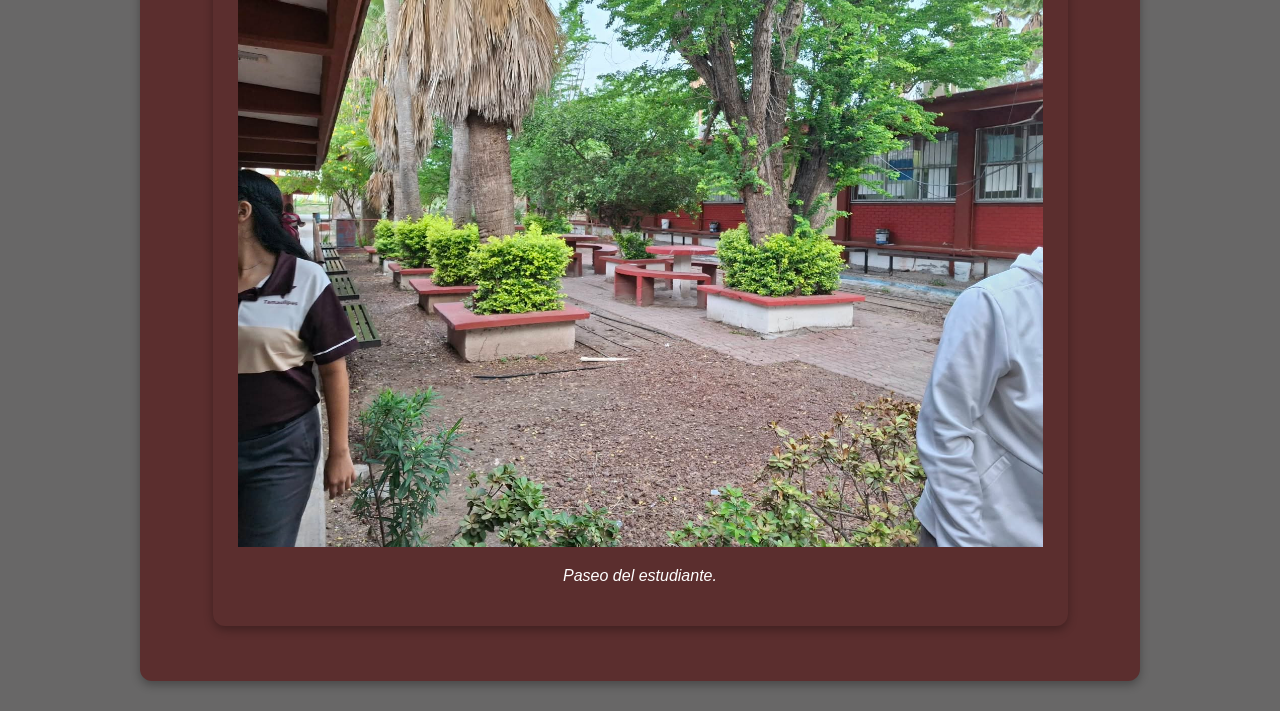
<file: paseo_estudiante.html>
<!DOCTYPE html>
<html lang="es">
<head>
    <link rel="stylesheet" href="estilos itace.css">
    <meta charset="UTF-8">
    <title>Paseo del estudiante</title>
</head>
<section class="historia">
<input type="button" class="btn-comenzar" value="Regresar" onclick="window.location.href='itace principal.html'">
<body>
    <section class="historia">
    <div id="contenedor" align="center">
 <h1>Paseo del estudiante</h1>   

 <p>El paseo del estudiante es una pequeña area en el plantel dirigida exclusivamente<br>
a los alumnos. Esta zona esta creada y diseñada para que los alumnos puedan pasar<br>
el rato en ella, comer tu almuerzo a la hora del receso o simplemente descansar en<br>
 las bancas que estan colocadas dentro de la zona</p>
 <a><img src="imagenes/paseo_estudiante1.jpeg" alt="paseo del estudiante"></a>
 <a><img src="imagenes/paseo_estudiante2.jpeg" alt="paseo del estudiante"></a>
 <a><img src="imagenes/paseo_estudiante3.jpeg" alt="paseo del estudiante"></a>
    <p><em>Paseo del estudiante.</em></p>
 </div>
 </section>
</body>
</html>
</file>
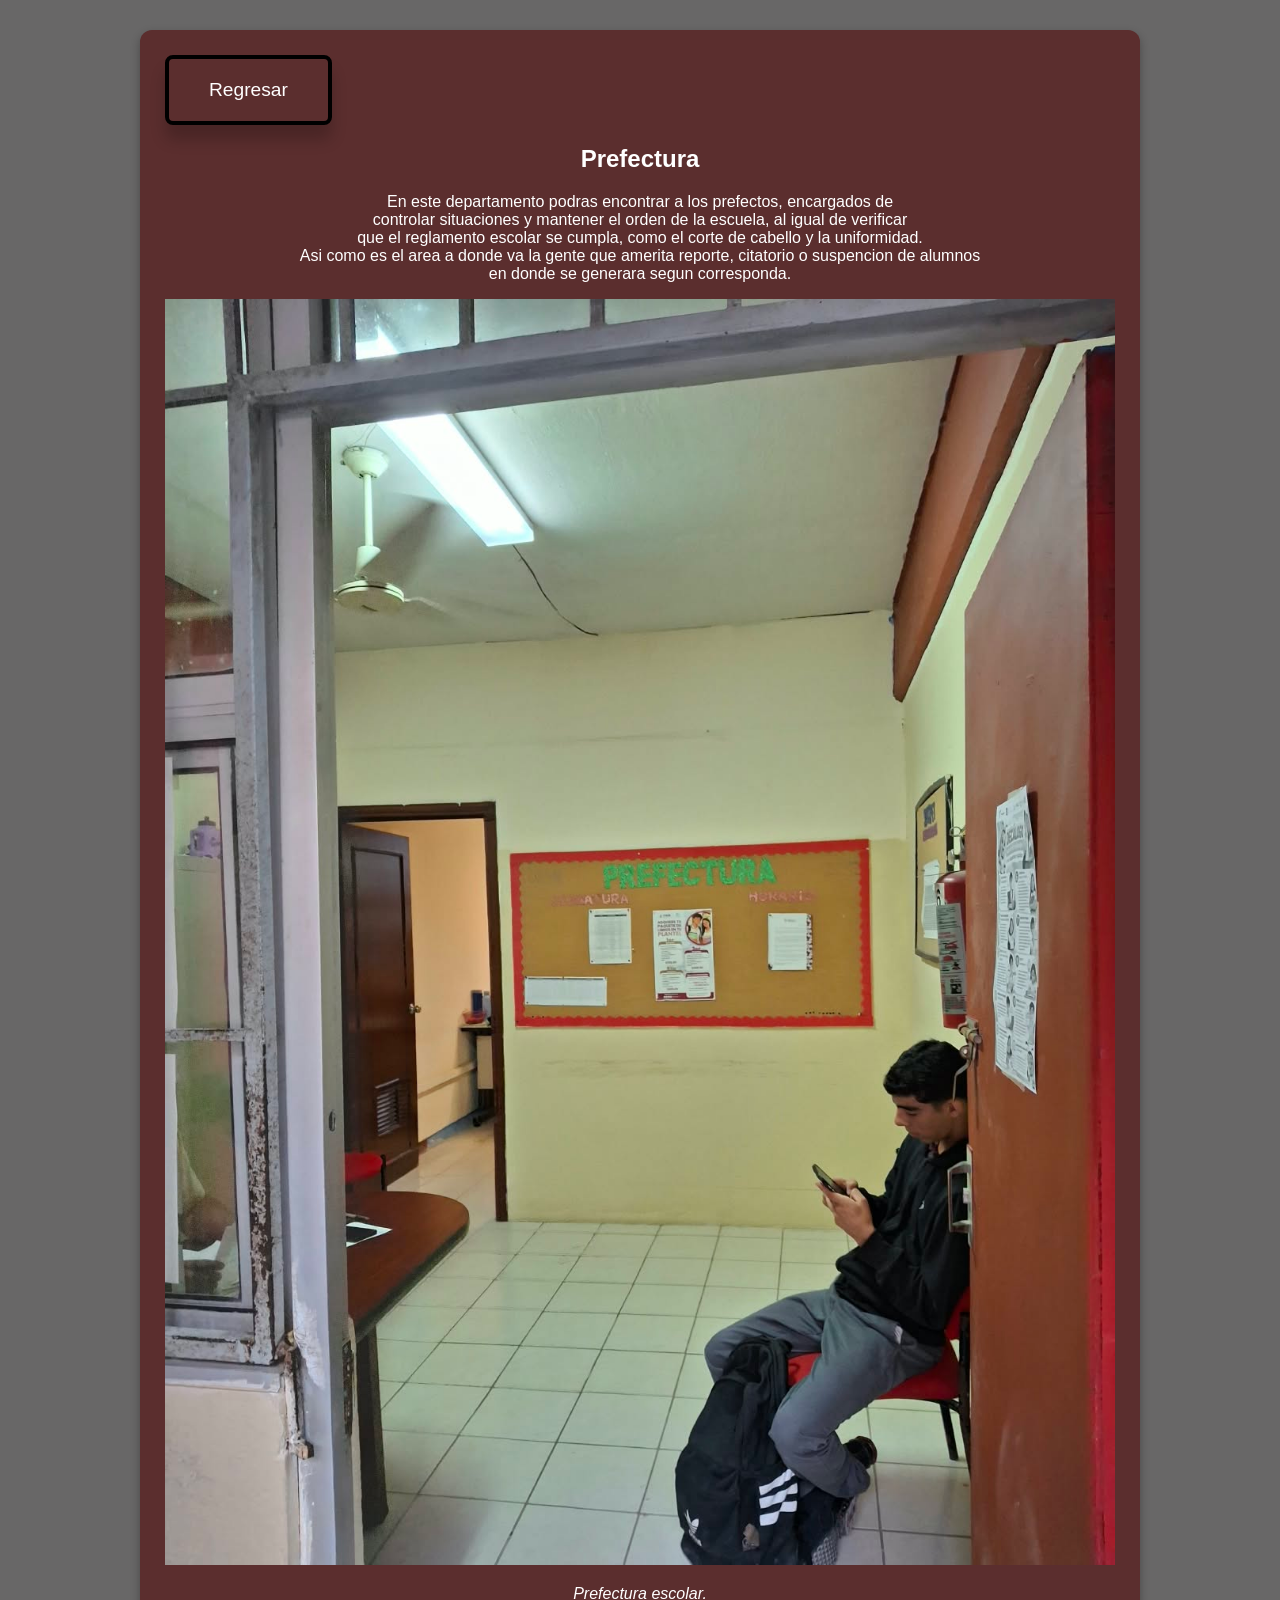
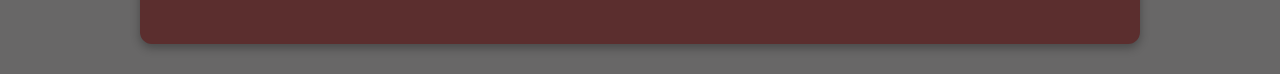
<file: prefectura.html>
<!DOCTYPE html>
<html lang="es">
<head>
    <link rel="stylesheet" href="estilos itace.css"
    <meta charset="UTF-8">
    <title>Prefectura</title>
</head>
<body>
    <section class="historia">
    <input type="button" class="btn-comenzar" value="Regresar" onclick="window.location.href='itace principal.html'">
    <div id="contenedor" align="center">
    <h1>Prefectura</h1>
    <p>En este departamento podras encontrar a los prefectos, encargados de <br>
    controlar situaciones y mantener el orden de la escuela, al igual de verificar<br>
que el reglamento escolar se cumpla, como el corte de cabello y la uniformidad.<br>
Asi como es el area a donde va la gente que amerita reporte, citatorio o suspencion de alumnos<br>
 en donde se generara segun corresponda.</p>
 <a><img src="imagenes/prefectura.jpeg" alt="prefectura"></a>
    <p><em>Prefectura escolar.</em></p>
 </div>
 </section>
</body>
</html>
</file>
<file: estilos itace.css>
/* Reseteo universal de cajas */
* {
  box-sizing: border-box;
}

html {
  scroll-behavior: smooth;
}

a {
  text-decoration: none; /*quitar lineas de links*/
}

body {
  margin: 0;
  padding-top: 0px;
  background-color: #565555e3; 
  font-family: Arial, sans-serif;
  overflow-x: hidden;
}

/* scroll para no tapar titulos*/
section{
scroll-margin-top: 80px;
}

h2{
scroll-margin-top: 80px;
-webkit-text-stroke: 1.5px black;
font-size: xx-large;
}
/*fin de seccion*/

 /*boton que redirige a las paginas*/
.btn-comenzar {
            padding: 20px 40px; 
            font-size: 1.2rem; 
            border-radius: 8px; 
            background-color: #5b2e2e; 
            box-shadow: 0 15px 15px rgba(0, 0, 0, 0.2); 
            border: 4px solid black;
            color: white;
            cursor: pointer;
            transition: transform 0.3s, background-color 0.2s;
        }

        .btn-comenzar:hover {
            transform: scale(1.05);
            background-color: rgba(255, 0, 0, 0.773);
        }

/* MENU DE NAVEGACION */
.menu-navegacion {
  position: fixed;
  top: 0;
  left: 0;
  width: 100%;
  background-color: #5b2e2e;
  z-index: 1000;
  display: flex; /* caja flexible*/
   
  align-items: center;
  padding: 12px 10px;
  gap: 15px;
  overflow-x: auto; /* Permite deslizar horizontalmente en pantallas chicas */
  white-space: nowrap; /*si la pantalla se vuelve estrecha evita que los elementos se vayan hacia abajo*/
  border-bottom: 2px solid #a35555;
}

/*menu de navegacion*/
.menu-navegacion::-webkit-scrollbar { /*define la barra de desplazamiento como delgada con 4 px max*/
  height: 4px;
}

.menu-navegacion a {
  color: #fff;
  text-decoration: none;
  font-family: sans-serif;
  font-weight: bold; /*grosor o espesor de letra*/
  font-size: 0.95rem;
  padding: 4px 8px;
  border-radius: 4px;
  transition: background-color 0.2s;
}

.menu-navegacion a:hover {
  background-color: rgba(255, 0, 0, 0.6);
}

/* PORTADA Y VIDEO */
.video-contenedor {
  position: relative;
  height: 550px;
  width: 100%;
  background-image: url(imagenes/banner\ arriba.jpeg);
  background-size: cover;
  background-repeat: no-repeat;
  background-position: center top;
}

.video-contenedor video {
  height: 100%;
  width: 100%; 
  object-fit: cover;
}

.texto-encima-imagen {
  position: absolute;
  top: 50%;
  left: 50%;
  transform: translate(-50%, -50%);
  color: white;
  background-color: rgba(0, 0, 0, 0.65);
  padding: 25px;
  border-radius: 12px;
  width: 90%;
  max-width: 800px;
  text-align: center;
  box-shadow: 0 4px 15px rgba(0,0,0,0.5);
}

.texto-encima-imagen h1 {
  font-family: Impact, sans-serif;
  font-size: 2.2rem;
  margin: 0 0 10px 0;
  -webkit-text-stroke: 1px black;
}

/* SECCIONES GENERALES */
.historia {
  width: 90%;
  max-width: 1000px;
  height: auto;
  background-color: #5b2e2e;
  padding: 25px;
  margin: 30px auto;
  border-radius: 12px;
  color: white;
  box-shadow: 0 4px 10px rgba(0,0,0,0.3);
}

.historia img{
  width: 100%;
}

.historia video{
  width: 100%;
}

.contenedor-imagenes-flex {
  display: flex;
  gap: 15px;
  justify-content: center;
  flex-wrap: wrap;
}

.contenedor-imagenes-flex img {
  max-width: 100%;
  height: auto;
  object-fit: contain;
}

/* SECCIÓN CIRCULAR ADAPTABLE */
.caja-rectangulo {
width: 90%;
  max-width: 1000px;
  height: auto;
  background-color: #5b2e2e;
  padding: 25px;
  margin: 30px auto;
  color: white;
  box-shadow: 0 4px 10px rgba(0,0,0,0.3);
}
.caja-rectangulo img{
  width: 100%;
}

/* TARJETAS */
.contenedor-flex {
  display: flex;
  gap: 20px;
  flex-wrap: wrap;
  justify-content: center;
  width: 95%;
  max-width: 1300px;
  margin: 0 auto;
}

.tarjeta {
  background-color: #5b2e2e;
  padding: 20px;
  border-radius: 12px;
  flex: 1 1 280px;
  max-width: 350px;
  transition: transform 0.3s ease, box-shadow 0.3s ease, background-color 0.3s ease;
  color: white;
}

.tarjeta:hover {
  transform: translateY(-8px);
  box-shadow: 0 12px 24px rgba(0,0,0,0.3);
  background-color: rgba(255, 0, 0, 0.773);
}

.imagen-tarjeta {
  width: 100%;
  height: 250px;
  object-fit: cover;
  border-radius: 8px;
}

/* VINCULACION/CONTROL ESCOLAR/DIRECCION */
.personaje-fav {
  width: 90%;
  max-width: 1200px;
  margin: 40px auto;
  padding: 30px;
  background-color: #5b2e2e;
  background-image: url("imagenes/imagen\ fondo\ personaje\ fav.webp");
  background-size: cover;
  background-position: center;
  color: white;
  border-radius: 12px;
  box-shadow: 0 4px 15px rgba(0,0,0,0.5);
  -webkit-text-stroke: 0.5px black;
  font-size: larger;
}

.bloque-fav {
  display: flex;
  gap: 30px;
  align-items: center;
  margin-bottom: 35px;
}

.bloque-fav.reverso {
  flex-direction: row-reverse;
}

.texto-fav {
  flex: 1;
  -webkit-text-stroke: 0.5px black;
  font-size: larger;
}

.img-personaje-fav {
  flex: 1;
  max-width: 450px;
  width: 100%;
}

.img-personaje-fav img {
  width: 100%;
  height: auto;
  max-height: 300px;
  object-fit: cover;
  border-radius: 8px;
  box-shadow: 0 4px 10px rgba(0,0,0,0.4);
}

/* GALERÍA DE FOTOS */
.seccion-galeria {
  padding: 40px 15px;
  max-width: 1200px;
  margin: 0 auto;
}

.seccion-galeria h2 {
  text-align: center;
  margin-bottom: 30px;
  color: white;
}

.galeria-grid {
  display: grid;
  grid-template-columns: repeat(auto-fill, minmax(220px, 1fr));
  gap: 20px; 
}

.galeria-item {
  position: relative;
  height: 250px; 
  border-radius: 12px;
  overflow: hidden; 
  box-shadow: 0 4px 10px rgba(0, 0, 0, 0.3);
  background-color: #5b2e2e;
}

.galeria-item p {
  position: absolute;
  top: 0;
  left: 0;
  width: 100%;
  margin: 0;
  padding: 8px;
  background: rgba(0,0,0,0.7);
  color: white;
  font-size: 0.85rem;
  text-align: center;
  z-index: 2;
}

.galeria-item img {
  width: 100%;
  height: 100%;
  object-fit: cover; 
  transition: transform 0.5s ease; 
}

.galeria-item:hover img {
  transform: scale(1.1); 
}

/* TABLA COMPARATIVA RESPONSIVA */
.tabla-contenedor {
  width: 90%;
  max-width: 1200px;
  margin: 30px auto;
  padding: 20px;
  background-color: #5b2e2e;
  border-radius: 12px;
}

.tabla-scroll {
  width: 100%;
  overflow-x: auto;
}

table {
  width: 100%;
  min-width: 650px;
  border-collapse: collapse; 
  font-family: Arial, sans-serif; 
  text-align: left;
  color: white;
}

table img{
  width: 100%;
}

th, td {
  padding: 12px;
  border: 1px solid rgba(255, 255, 255, 0.2);
}

th {
  background-color: #2c3e50;
  color: #ffffff;
}

.tr {
  background-color: rgba(0, 0, 0, 0.25);
}

/* CURIOSIDADES */
.contenedor-curiosidades {
  width: 90%;
  max-width: 1200px;
  margin: 30px auto;
  padding: 25px;
  background-color: #5b2e2e;
  border-radius: 12px;
  color: white;
}

.lista-curiosidades {
  list-style: none;
  padding: 0;
}

.lista-curiosidades li {
  margin-bottom: 25px;
  background: rgba(0,0,0,0.2);
  padding: 15px;
  border-radius: 8px;
}

/* BOTONES Y ANIMACIONES */
.contenedor-botones-portada {
  margin-top: 20px;
  display: flex;
  gap: 15px;
  justify-content: center;
  flex-wrap: wrap;
}

.btn-interactivo, .btn-enlace-estilizado {
  background-color: #5b2e2e;
  color: white;
  border: none;
  padding: 12px 20px;
  font-size: 1rem;
  font-weight: bold;
  border-radius: 8px;
  cursor: pointer;
  text-decoration: none;
  display: inline-block;
  transition: background-color 0.3s ease, transform 0.2s ease;
  box-shadow: 0 4px 6px rgba(0,0,0,0.2);
}

.btn-interactivo:hover, .btn-enlace-estilizado:hover {
  background-color: rgba(255, 0, 0, 0.773) ;
  transform: scale(1.05);
}

.seccion-aside {
  width: 90%;
  max-width: 1000px;
  margin: 30px auto;
  padding: 20px;
  background-color: #5b2e2e;
  color: white;
  border-radius: 12px;
  text-align: center;
}

/* FOOTER */
footer {
  background-color: #5b2e2e; 
  color: #ffffff;            
  padding: 30px 20px;        
  margin-top: 40px;          
  border-top: 4px solid #a35555; 
}

.footer-contenido {
  display: flex;
  justify-content: space-between; 
  flex-wrap: wrap; /*los elementos bajan su=i ya no hay suficiente espacio en la linea*/  
  gap: 20px;
  max-width: 1200px;
  margin: 0 auto;
}

/* REGLAS DE ADAPTABILIDAD PARA TABLETS Y CELULARES */
@media (max-width: 900px) {
  .caja-rectangulo {
    border-radius: 20px; /* Transición suave de círculo a tarjeta en pantallas reducidas */
    min-height: auto;
    padding: 30px 20px;
  }

  .bloque-fav, .bloque-fav.reverso {
    flex-direction: column;
  }

  .img-personaje-fav, .video-personaje-fav {
    max-width: 100%;
  }

  .video-contenedor {
    height: 450px;
  }

  .texto-encima-imagen h1 {
    font-size: 1.6rem;
  }

  .texto-encima-imagen p {
    font-size: 0.95rem;
  }
}

@media (max-width: 500px) {
  body {
    padding-top: 50px;
  }

  .video-contenedor {
    height: 400px;
  }

  
  .historia, .caja-rectangulo, .personaje-fav, .tabla-contenedor, .contenedor-curiosidades, .seccion-aside{
    width: 95%;
    padding: 15px;
}

  .galeria-grid {
    grid-template-columns: repeat(auto-fill, minmax(140px, 1fr));
    gap: 10px;
  }

  .galeria-item {
    height: 180px;
  }

  .imgs-curiosidad img {
    max-width: 100%;
  }


  .reproductor-audio {
  width: 300px;
  height: 40px;
  border-radius: 30px;
}
}
</file>
